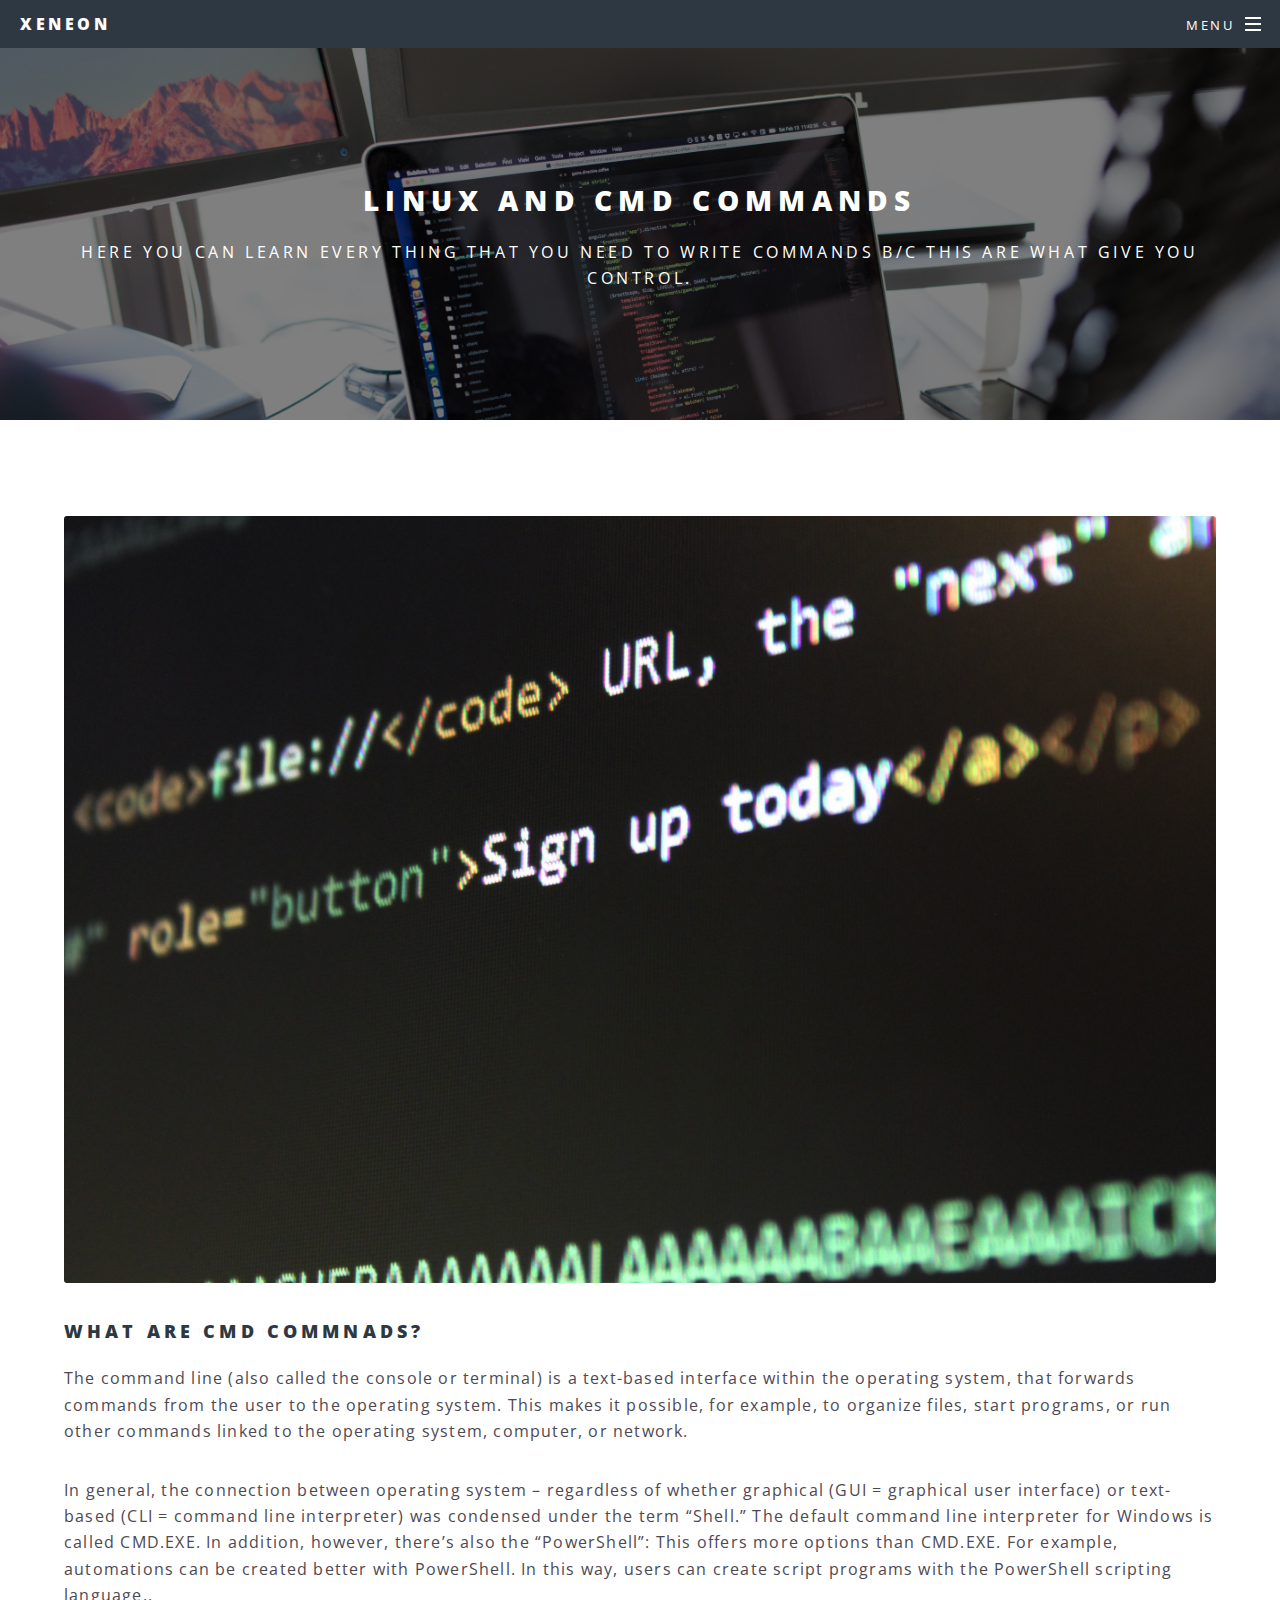
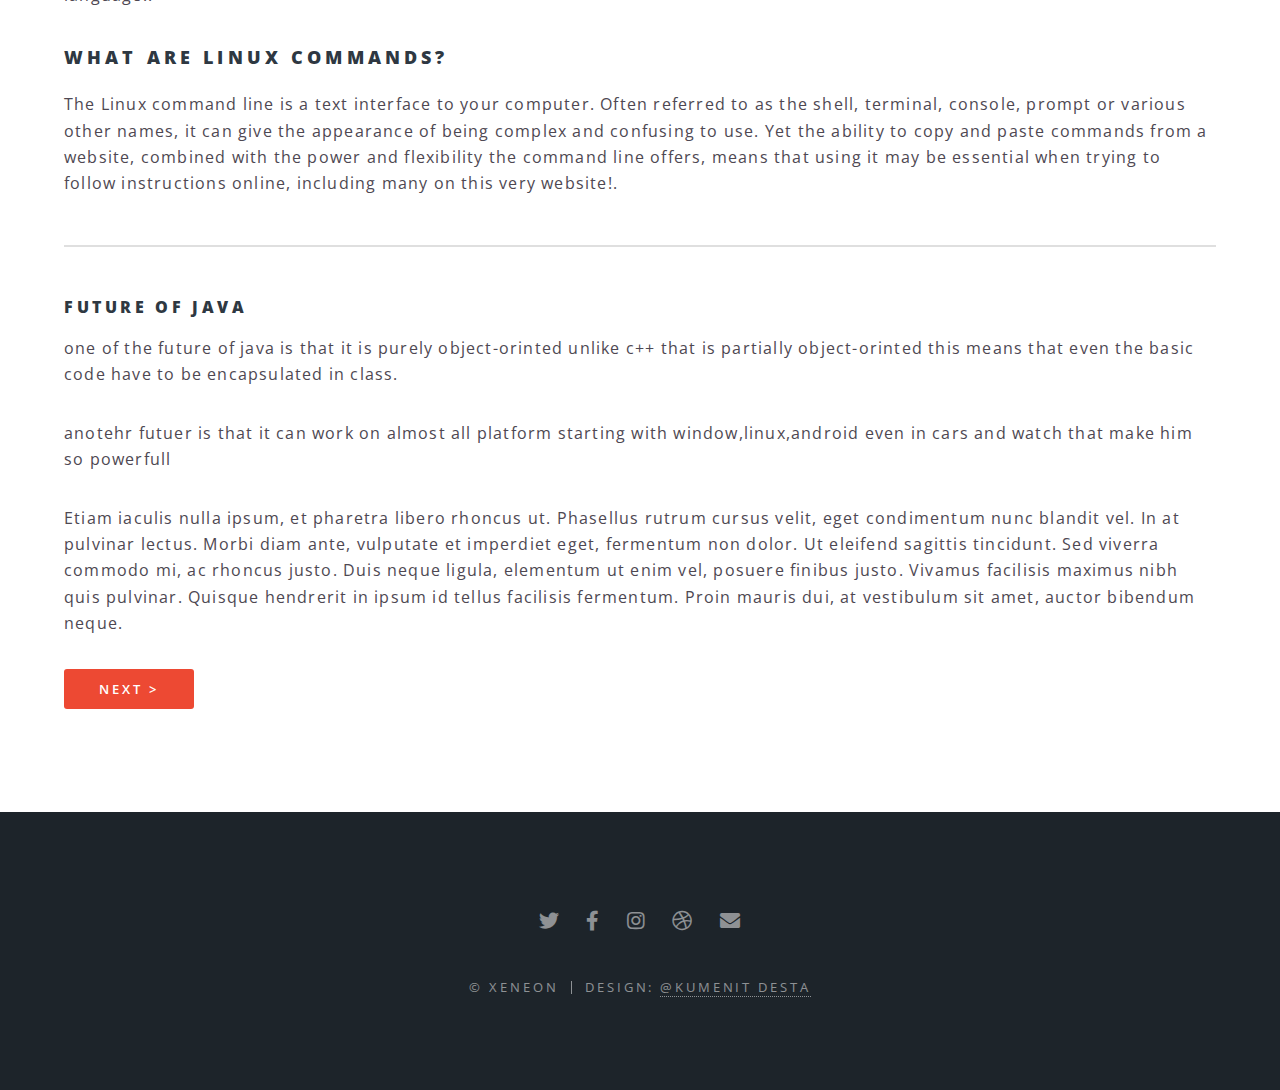
<file: bash.html>
<!DOCTYPE HTML>
<!--
	kumenit desta
-->
<html>
	<head>
		<title>bash course</title>
		<meta charset="utf-8" />
		<meta name="viewport" content="width=device-width, initial-scale=1, user-scalable=no" />
		<meta name="description" content="kumenit xenon.com page bash"/>
		<meta name="keyword" content="kumenit bash,xenon,free programing course,komewebsite,bash"/>
		<meta name="author" content="Kumenit Desta"/>
		<link rel="stylesheet" href="assets/css/main.css" />
		<noscript><link rel="stylesheet" href="assets/css/noscript.css" /></noscript>
	</head>
	<body class="is-preload">

		<!-- Page Wrapper -->
			<div id="page-wrapper">

				<!-- Header -->
					<header id="header">
						<h1><a href="index.html" class="t1">xeneon</a></h1>
						<nav id="nav">
							<ul>
								<li class="special">
									<a href="#menu" class="menuToggle"><span>Menu</span></a>
									<div id="menu">
										<ul>
											<li><a href="index.html">Home</a></li>
											<li><a href="generic.html">contact us</a></li>
											
											<li><a href="#">Sign Up</a></li>
											<li><a href="#">Log In</a></li>
												
										<div class="langWrap">
										 <span class="sp">Langauge:</span>       
			                          <a href="#" language='english' class="active" id="tx"> <option> EN</option></a>
            			                         
									 <a href="#" language='amharic'><option>Amharic</option></a>
		                                </div>
										</ul>
									</div>
								</li>
							</ul>
						</nav>
					</header>

				<!-- Main -->
					<article id="main">
						<header>
							<h2 class="t2">linux and cmd commands</h2>
							<p class="d1">here you can learn every thing that you need to write commands b/c this are what give you control.</p>
						</header>
						<section class="wrapper style5">
							<div class="inner">
                                  <div class="col-12"><span class="image fit"><img src="images/p5.jpg" alt="" /></span></div>
								<h3 class="t3">what are cmd commnads?</h3>
								<p class="d2">The command line (also called the console or terminal) is a text-based interface within the operating system, that forwards commands from the user to the operating system. This makes it possible, for example, to organize files, start programs, or run other commands linked to the operating system, computer, or network.</p>

								<p class="d3">In general, the connection between operating system – regardless of whether graphical (GUI = graphical user interface) or text-based (CLI = command line interpreter) was condensed under the term “Shell.” The default command line interpreter for Windows is called CMD.EXE. In addition, however, there’s also the “PowerShell”: This offers more options than CMD.EXE. For example, automations can be created better with PowerShell. In this way, users can create script programs with the PowerShell scripting language..    </p>

                                <h3 class="t4">what are linux commands?</h3>
								<p class="d4">The Linux command line is a text interface to your computer. Often referred to as the shell, terminal, console, prompt or various other names, it can give the appearance of being complex and confusing to use. Yet the ability to copy and paste commands from a website, combined with the power and flexibility the command line offers, means that using it may be essential when trying to follow instructions online, including many on this very website!.</p>
								<hr />

								<h4 class="t5">Future of java</h4>
								<p class="d5">one of the future of java is that it is purely object-orinted unlike c++ that is partially object-orinted this means that even the basic code have to be encapsulated in class.</p>
								<p class="d6">anotehr futuer is that it can work on almost all platform starting with window,linux,android even in cars and watch that make him so powerfull</p>

								<p class="d6">Etiam iaculis nulla ipsum, et pharetra libero rhoncus ut. Phasellus rutrum cursus velit, eget condimentum nunc blandit vel. In at pulvinar lectus. Morbi diam ante, vulputate et imperdiet eget, fermentum non dolor. Ut eleifend sagittis tincidunt. Sed viverra commodo mi, ac rhoncus justo. Duis neque ligula, elementum ut enim vel, posuere finibus justo. Vivamus facilisis maximus nibh quis pulvinar. Quisque hendrerit in ipsum id tellus facilisis fermentum. Proin mauris dui, at vestibulum sit amet, auctor bibendum neque.</p>
                                    <ul class="actions stacked">
												<li><a href="#" class="button primary" ><span class="t6">Next ></span></a></li>
											</ul>
							</div>
						</section>
					</article>

				<!-- Footer -->
					<footer id="footer">
						<ul class="icons">
							<li><a href="#" class="icon brands fa-twitter"><span class="label">Twitter</span></a></li>
							<li><a href="#" class="icon brands fa-facebook-f"><span class="label">Facebook</span></a></li>
							<li><a href="#" class="icon brands fa-instagram"><span class="label">Instagram</span></a></li>
							<li><a href="#" class="icon brands fa-dribbble"><span class="label">Dribbble</span></a></li>
							<li><a href="#" class="icon solid fa-envelope"><span class="label">Email</span></a></li>
						</ul>
						<ul class="copyright">
							<li>&copy; xeneon</li><li>Design: <a href="http://html5up.net">@Kumenit desta</a></li>
						</ul>
					</footer>

			</div>

		<!-- Scripts -->
		<script src="assets/js/bash_lang.js"></script>
			<script src="assets/js/jquery.min.js"></script>
			<script src="assets/js/jquery.scrollex.min.js"></script>
			<script src="assets/js/jquery.scrolly.min.js"></script>
			<script src="assets/js/browser.min.js"></script>
			<script src="assets/js/breakpoints.min.js"></script>
			<script src="assets/js/util.js"></script>
			<script src="assets/js/main.js"></script>

	</body>
</html>
</file>
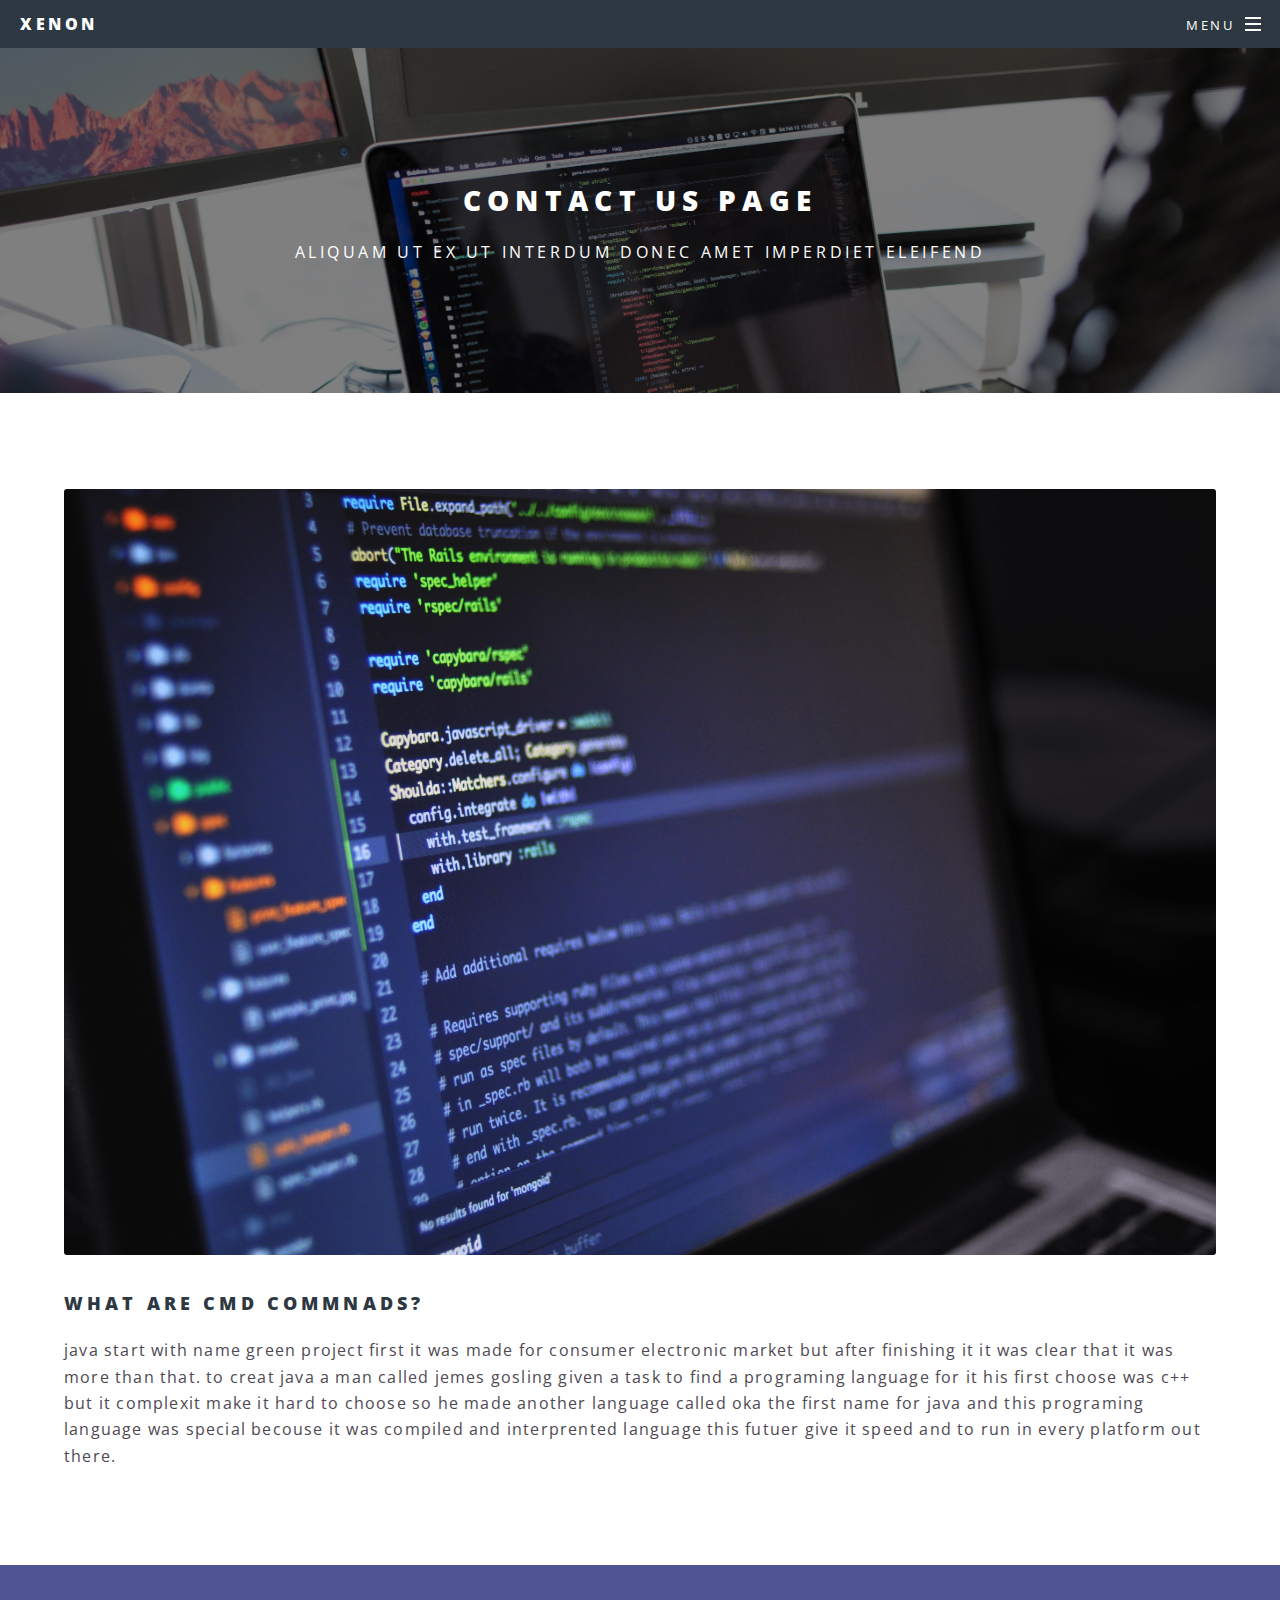
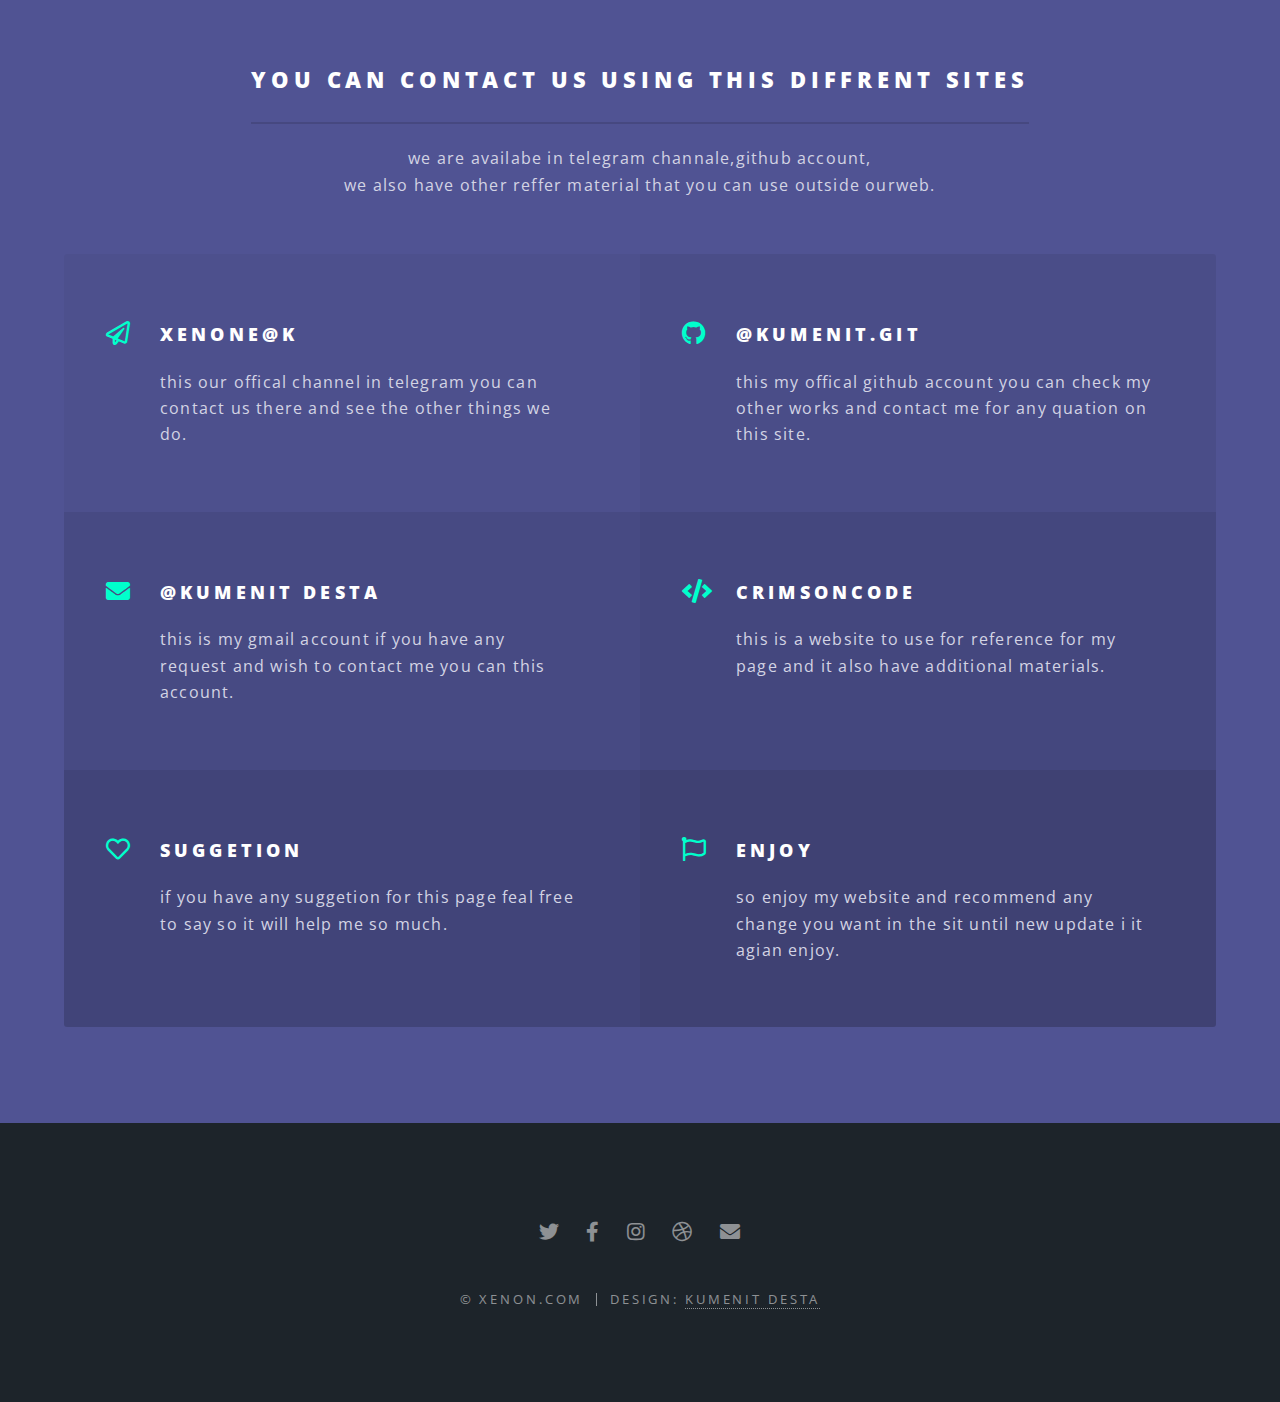
<file: generic.html>
<!DOCTYPE HTML>
<!--
	kumenit desta
-->
<html>
	<head>
		<title>contact us</title>
		<meta charset="utf-8" />
		<meta name="viewport" content="width=device-width, initial-scale=1, user-scalable=no" />
		<meta name="description" content="kumenit xenon.com contact us page"/>
		<meta name="keyword" content="kumenit contact us,xenon,free programing course,komewebsite,contact us"/>
		<meta name="author" content="Kumenit Desta"/>
		<link rel="stylesheet" href="assets/css/main.css" />
		<noscript><link rel="stylesheet" href="assets/css/noscript.css" /></noscript>
	</head>
	<body class="is-preload">

		<!-- Page Wrapper -->
			<div id="page-wrapper">

				<!-- Header -->
					<header id="header">
						<h1><a href="index.html">xenon</a></h1>
						<nav id="nav">
							<ul>
								<li class="special">
									<a href="#menu" class="menuToggle"><span>Menu</span></a>
									<div id="menu">
										<ul>
											<li><a href="index.html">Home</a></li>
											<li><a href="generic.html">contact us</a></li>
											
											<li><a href="#">Sign Up</a></li>
											<li><a href="#">Log In</a></li>
											 		
										<div class="langWrap">
										 <span class="sp">Langauge:</span>       
			                          <a href="#" language='english' class="active" id="tx"> <option> EN</option></a>
            			                         
									 <a href="#" language='amharic'><option>Amharic</option></a>
		                                </div>
										</ul>
									</div>
								</li>
							</ul>
						</nav>
					</header>

				<!-- Main -->
					<article id="main">
						<header>
							<h2>contact us Page</h2>
							<p>Aliquam ut ex ut interdum donec amet imperdiet eleifend</p>
						</header>
						<section class="wrapper style5">
							<div class="inner">
                                  <div class="col-12"><span class="image fit"><img src="images/p3.jpg" alt="" /></span></div>
								  <h3>what are cmd commnads?</h3>
								<p>java start with name green project first it was made for consumer electronic market but after finishing it it was clear that it was more than that. to creat java a man called jemes gosling given a task to find a programing language for it his first choose was c++ but it complexit make it hard to choose so he made 
								another language called oka the first name for java and this programing language was special becouse it was compiled and interprented language this futuer give it speed and to run in every platform out there.</p>

							</div>
						</section>
						
					</article>
					<section id="three" class="wrapper style3 special">
						<div class="inner">
							<header class="major">
								<h2>you can contact us using this diffrent sites</h2>
								<p>we are availabe in telegram channale,github account, <br />
								we also have other reffer material that you can use outside ourweb.</p>
							</header>
							<ul class="features">
								<li class="icon fa-paper-plane">
									<h3>xenone@K</h3>
									<p>this our offical channel in telegram you can contact us there and see the other things we do.</p>
								</li>
								<li class="icon brands fa-github">
									<h3>@Kumenit.git</h3>
									<p>this my offical github account you can check my other works and contact me for any quation on this site.</p>
								</li>
								<li class="icon solid fa-envelope">
									<h3>@KUMENIT DESTA</h3>
									<p>this is my gmail account if you have any request and wish to contact me you can this account. </p>
								</li>
								<li class="icon solid fa-code ">
									<h3>CrimsonCode</h3>
									<p>this is a website to use for reference for my page and it also have additional materials.</p>
								</li>
								<li class="icon fa-heart">
									<h3>suggetion</h3>
									<p>if you have any suggetion for this page feal free to say so it will help me so much.</p>
								</li>
								<li class="icon fa-flag">
									<h3>enjoy</h3>
									<p>so enjoy my website and recommend any change you want in the sit until new update i it agian enjoy.</p>
								</li>
							</ul>
						</div>
					</section>

				<!-- Footer -->
					<footer id="footer">
						<ul class="icons">
							<li><a href="#" class="icon brands fa-twitter"><span class="label">Twitter</span></a></li>
							<li><a href="#" class="icon brands fa-facebook-f"><span class="label">Facebook</span></a></li>
							<li><a href="#" class="icon brands fa-instagram"><span class="label">Instagram</span></a></li>
							<li><a href="#" class="icon brands fa-dribbble"><span class="label">Dribbble</span></a></li>
							<li><a href="#" class="icon solid fa-envelope"><span class="label">Email</span></a></li>
						</ul>
						<ul class="copyright">
							<li>&copy; xenon.com</li><li>Design: <a href="http://html5up.net">Kumenit desta</a></li>
						</ul>
					</footer>

			</div>

		<!-- Scripts -->
			<script src="assets/js/jquery.min.js"></script>
			<script src="assets/js/jquery.scrollex.min.js"></script>
			<script src="assets/js/jquery.scrolly.min.js"></script>
			<script src="assets/js/browser.min.js"></script>
			<script src="assets/js/breakpoints.min.js"></script>
			<script src="assets/js/util.js"></script>
			<script src="assets/js/main.js"></script>

	</body>
</html>
</file>
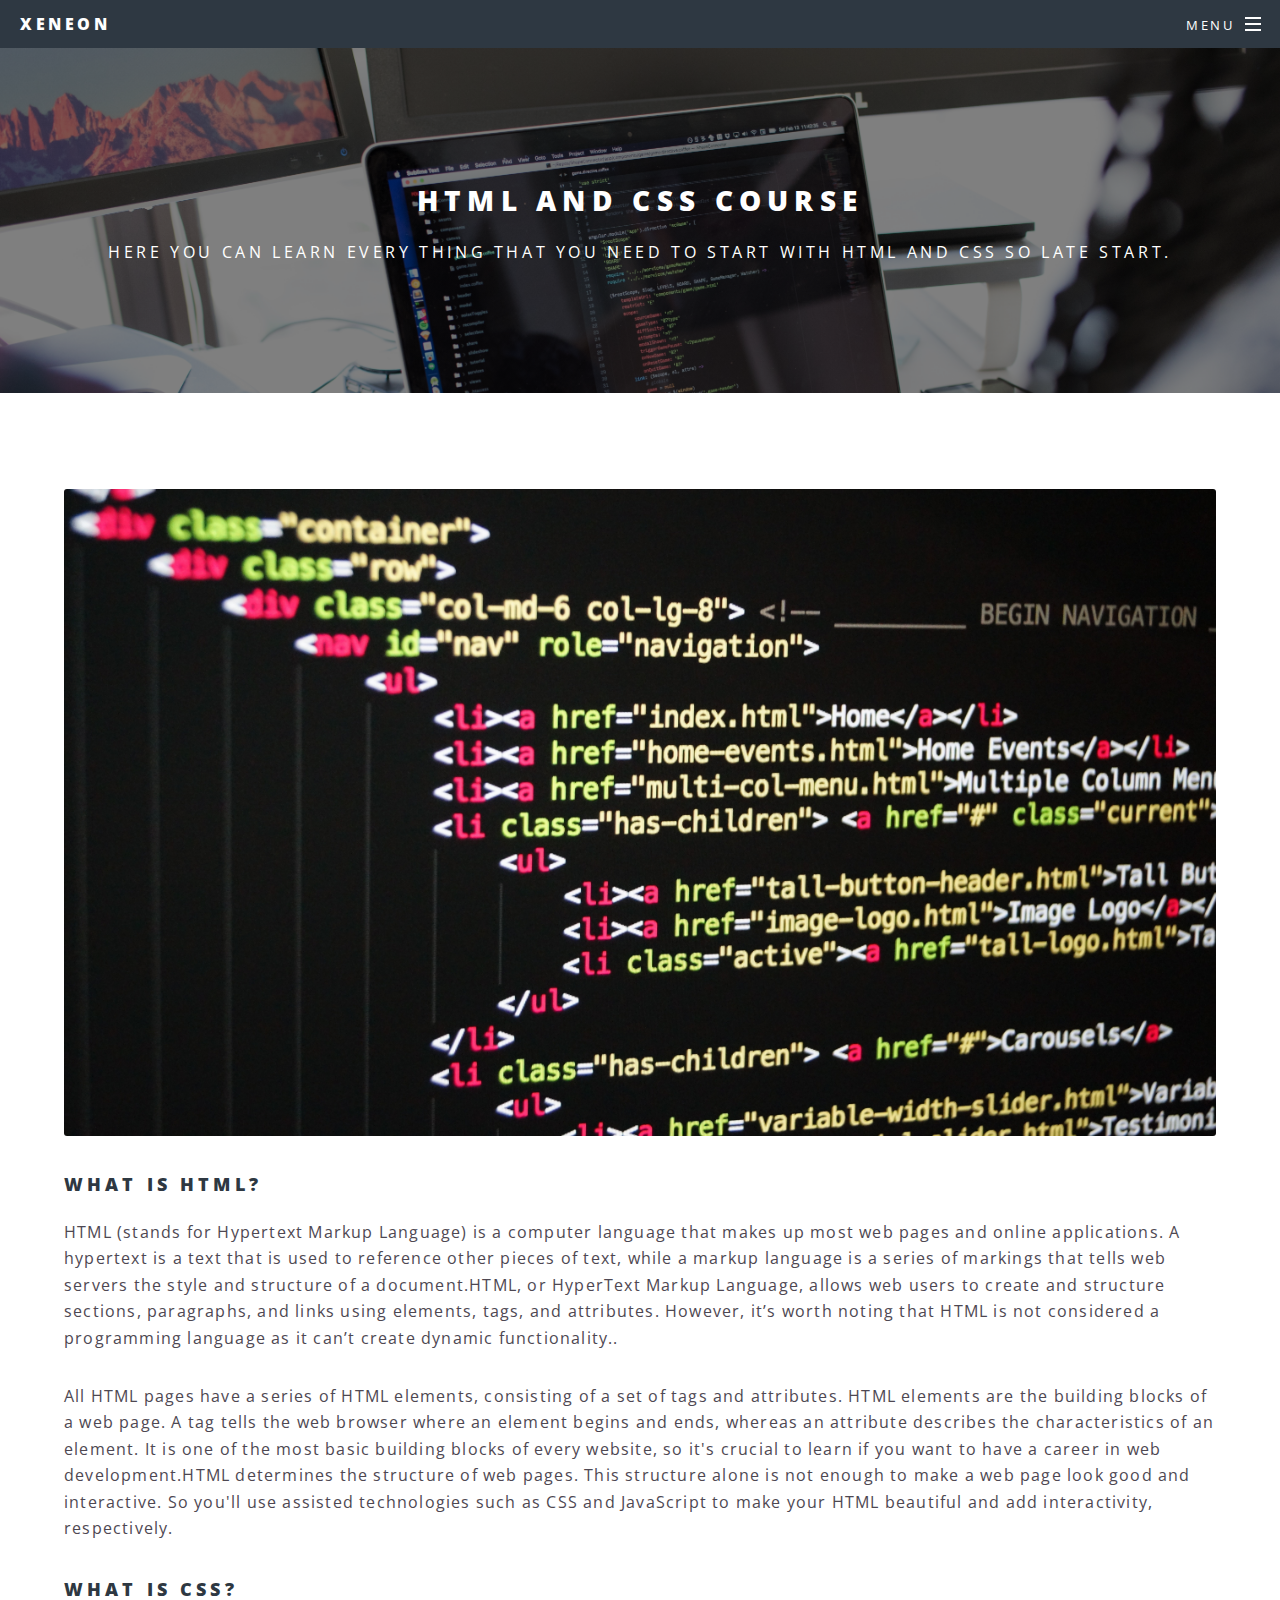
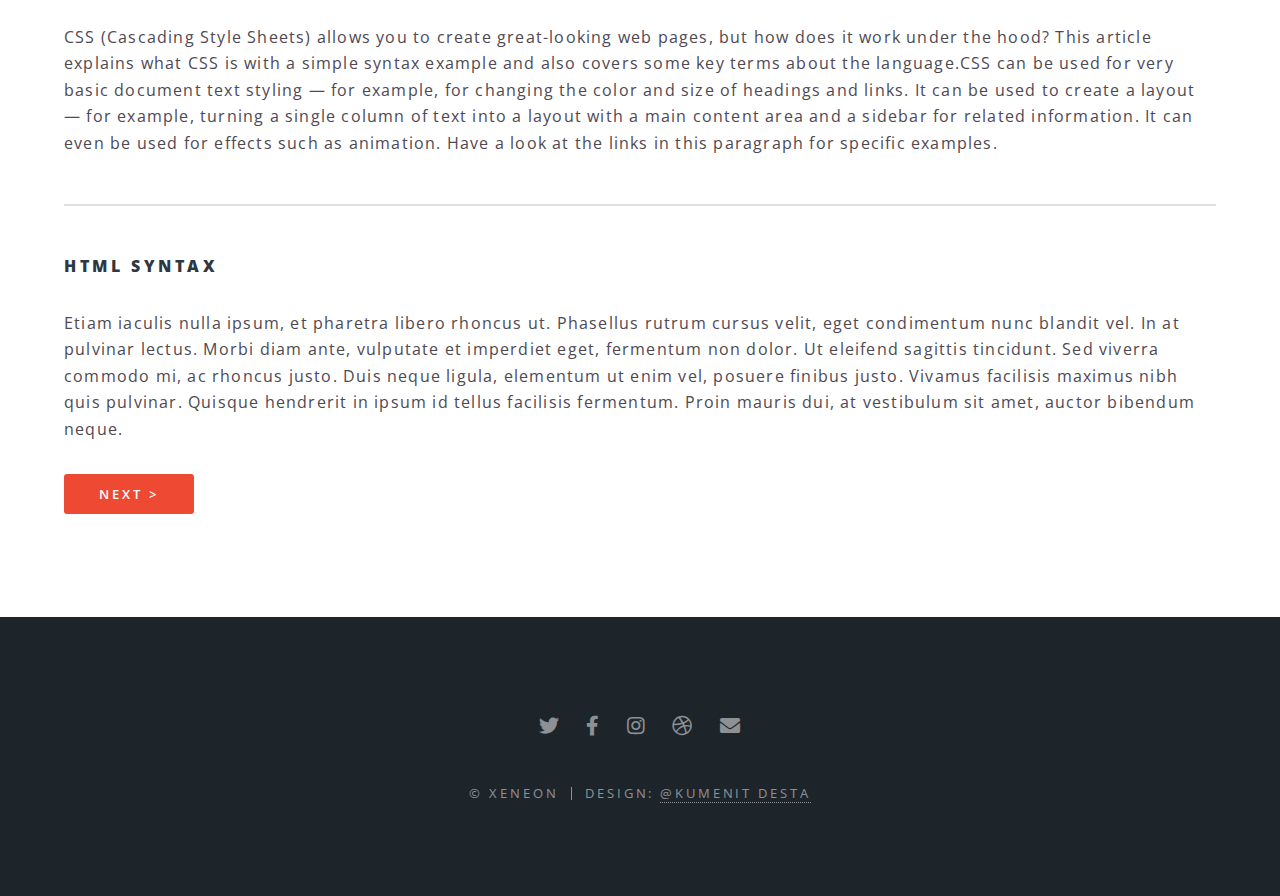
<file: html.html>
<!DOCTYPE HTML>
<!--
	kumenit desta
-->
<html>
	<head>
		<title>html and css course</title>
		<meta charset="utf-8" />
		<meta name="viewport" content="width=device-width, initial-scale=1, user-scalable=no" />
		<meta name="description" content="kumenit xenon.com html and css page"/>
		<meta name="keyword" content="kumenit css html,xenon,free programing course,komewebsite,css,html"/>
		<meta name="author" content="Kumenit Desta"/>
		<link rel="stylesheet" href="assets/css/main.css" />
		<noscript><link rel="stylesheet" href="assets/css/noscript.css" /></noscript>
	</head>
	<body class="is-preload">

		<!-- Page Wrapper -->
			<div id="page-wrapper">

				<!-- Header -->
					<header id="header">
						<h1><a href="index.html">xeneon</a></h1>
						<nav id="nav">
							<ul>
								<li class="special">
									<a href="#menu" class="menuToggle"><span>Menu</span></a>
									<div id="menu">
										<ul>
											<li><a href="index.html">Home</a></li>
											<li><a href="generic.html">contact us</a></li>
											
											<li><a href="#">Sign Up</a></li>
											<li><a href="#">Log In</a></li>
												
										<div class="langWrap">
										 <span class="sp">Langauge:</span>       
			                          <a href="#" language='english' class="active" id="tx"> <option> EN</option></a>
            			                         
									 <a href="#" language='amharic'><option>Amharic</option></a>
		                                </div>
										</ul>
									</div>
								</li>
							</ul>
							
						</nav>
					</header>

				<!-- Main -->
					<article id="main">
						<header>
							<h2 class="t1">html and css course</h2>
							<p class="d">here you can learn every thing that you need to start with html and css so late start.</p>
						</header>
						<section class="wrapper style5">
							<div class="inner">
                                  <div class="col-12"><span class="image fit"><img src="images/p4.jpg" alt="" /></span></div>
								<h3 class="t2">what is html?</h3>
								<p class="d2">HTML (stands for Hypertext Markup Language) is a computer language that makes up most web pages and online applications. A hypertext is a text that is used to reference other pieces of text, while a markup language is a series of markings that tells web servers the style and structure of a document.HTML, or HyperText Markup Language,
								allows web users to create and structure sections, paragraphs, and links using elements, tags, and attributes. However, it’s worth noting that HTML is not considered a programming language as it can’t create dynamic functionality..</p>
								
								<p class="d3">All HTML pages have a series of HTML elements, consisting of a set of tags and attributes. HTML elements are the building blocks of a web page. A tag tells the web browser where an element begins and ends, whereas an attribute describes the characteristics of an element. 
								   It is one of the most basic building blocks of every website, so it's crucial to learn if you want to have a career in web development.HTML determines the structure of web pages. This structure alone is not enough to make a web page look good and interactive. So you'll use assisted technologies such as CSS and JavaScript to make your HTML beautiful and add interactivity, respectively.</p>

                                <h3 class="t3">what is css?</h3>
								<p class="d4">CSS (Cascading Style Sheets) allows you to create great-looking web pages, but how does it work under the hood? This article explains what CSS is with a simple syntax example and also covers some key terms about the language.CSS can be used for very basic document text styling — for example, for changing the color and size of headings and links. It can be used to create a layout — for example, turning a single column of text into a layout with a main content area and a sidebar for related information. 
								It can even be used for effects such as animation. Have a look at the links in this paragraph for specific examples.</p>
								<hr />

								<h4 class="t4">html syntax</h4>
								<p> </p>
								<p>Etiam iaculis nulla ipsum, et pharetra libero rhoncus ut. Phasellus rutrum cursus velit, eget condimentum nunc blandit vel. In at pulvinar lectus. Morbi diam ante, vulputate et imperdiet eget, fermentum non dolor. Ut eleifend sagittis tincidunt. Sed viverra commodo mi, ac rhoncus justo. Duis neque ligula, elementum ut enim vel, posuere finibus justo. Vivamus facilisis maximus nibh quis pulvinar. Quisque hendrerit in ipsum id tellus facilisis fermentum. Proin mauris dui, at vestibulum sit amet, auctor bibendum neque.</p>
                                    <ul class="actions stacked">
												<li><a href="#" class="button primary" class="t5">Next ></a></li>
											</ul>
							</div>
						</section>
					</article>

				<!-- Footer -->
					<footer id="footer">
						<ul class="icons">
							<li><a href="#" class="icon brands fa-twitter"><span class="label">Twitter</span></a></li>
							<li><a href="#" class="icon brands fa-facebook-f"><span class="label">Facebook</span></a></li>
							<li><a href="#" class="icon brands fa-instagram"><span class="label">Instagram</span></a></li>
							<li><a href="#" class="icon brands fa-dribbble"><span class="label">Dribbble</span></a></li>
							<li><a href="#" class="icon solid fa-envelope"><span class="label">Email</span></a></li>
						</ul>
						<ul class="copyright">
							<li>&copy; xeneon</li><li>Design: <a href="http://html5up.net">@Kumenit desta</a></li>
						</ul>
					</footer>

			</div>

		<!-- Scripts -->
		<script src="assets/js/html_lng.js"></script>
			<script src="assets/js/jquery.min.js"></script>
			<script src="assets/js/jquery.scrollex.min.js"></script>
			<script src="assets/js/jquery.scrolly.min.js"></script>
			<script src="assets/js/browser.min.js"></script>
			<script src="assets/js/breakpoints.min.js"></script>
			<script src="assets/js/util.js"></script>
			<script src="assets/js/main.js"></script>

	</body>
</html>
</file>
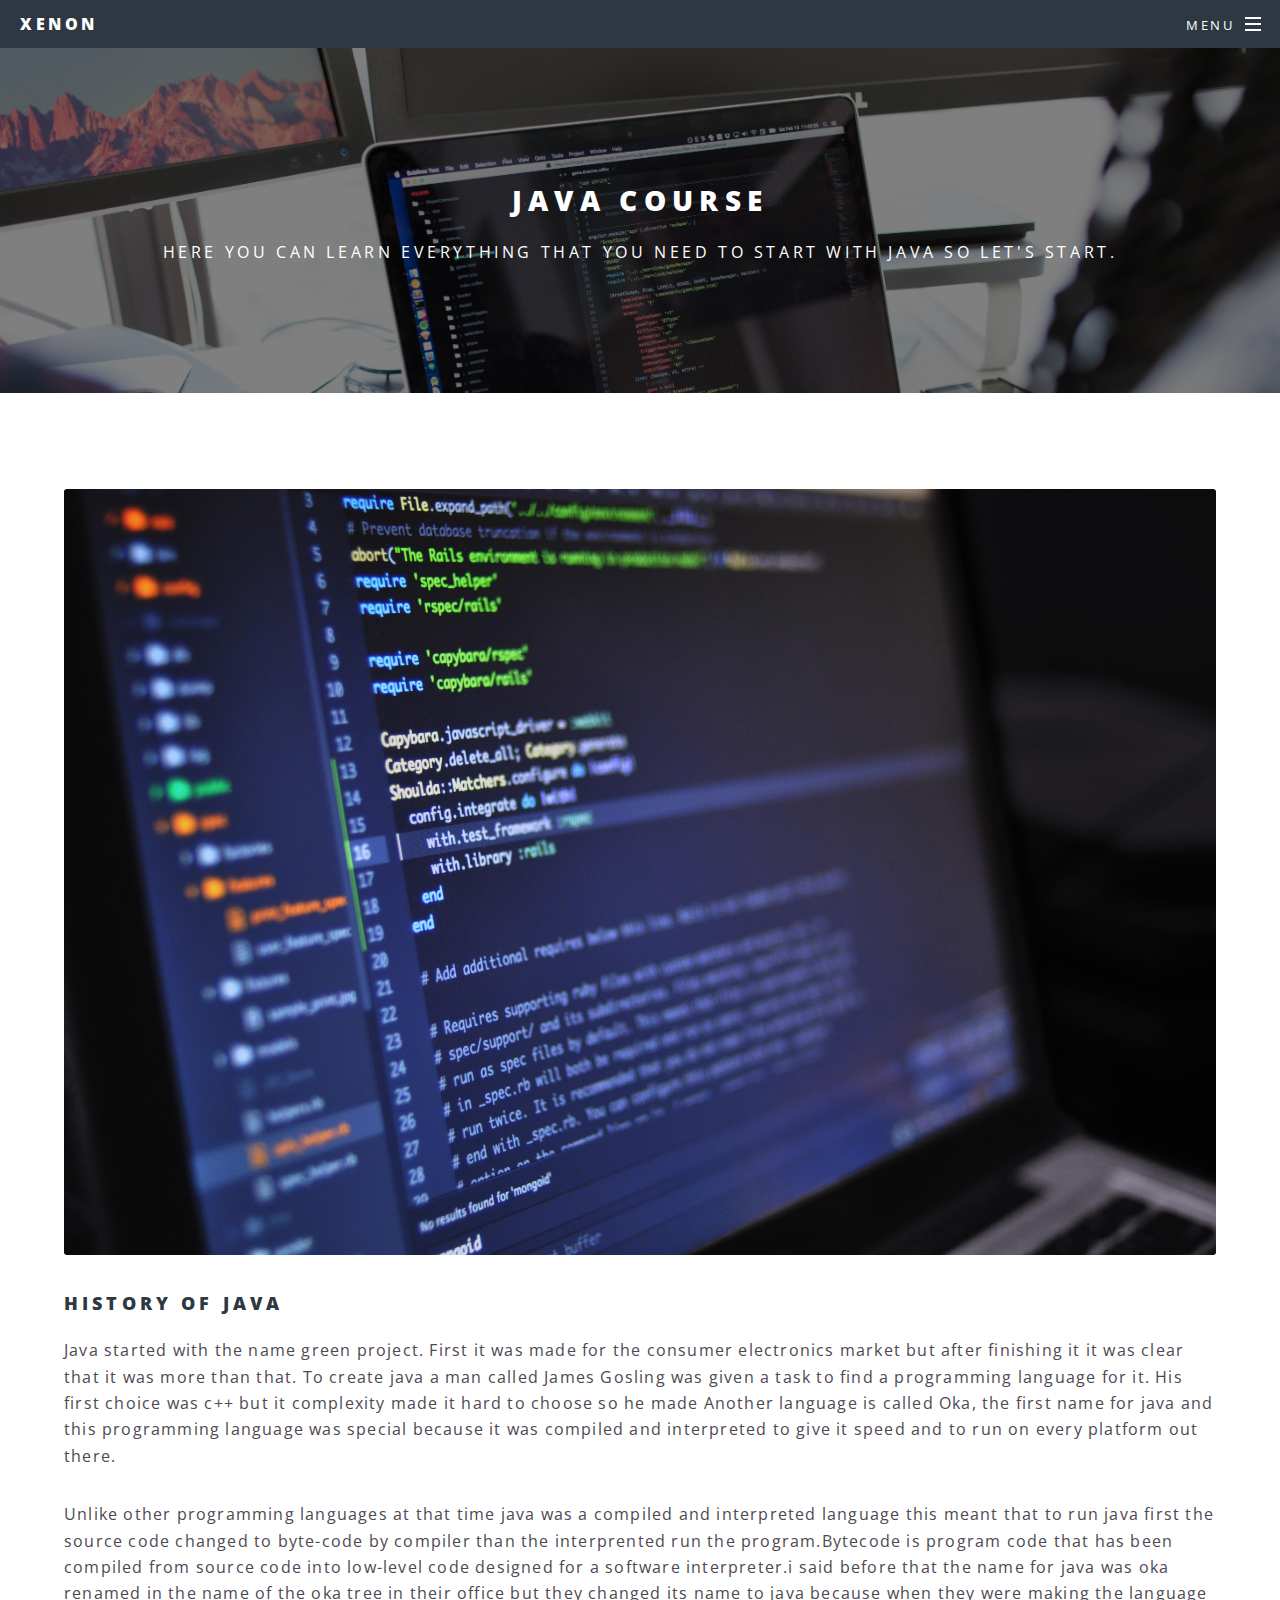
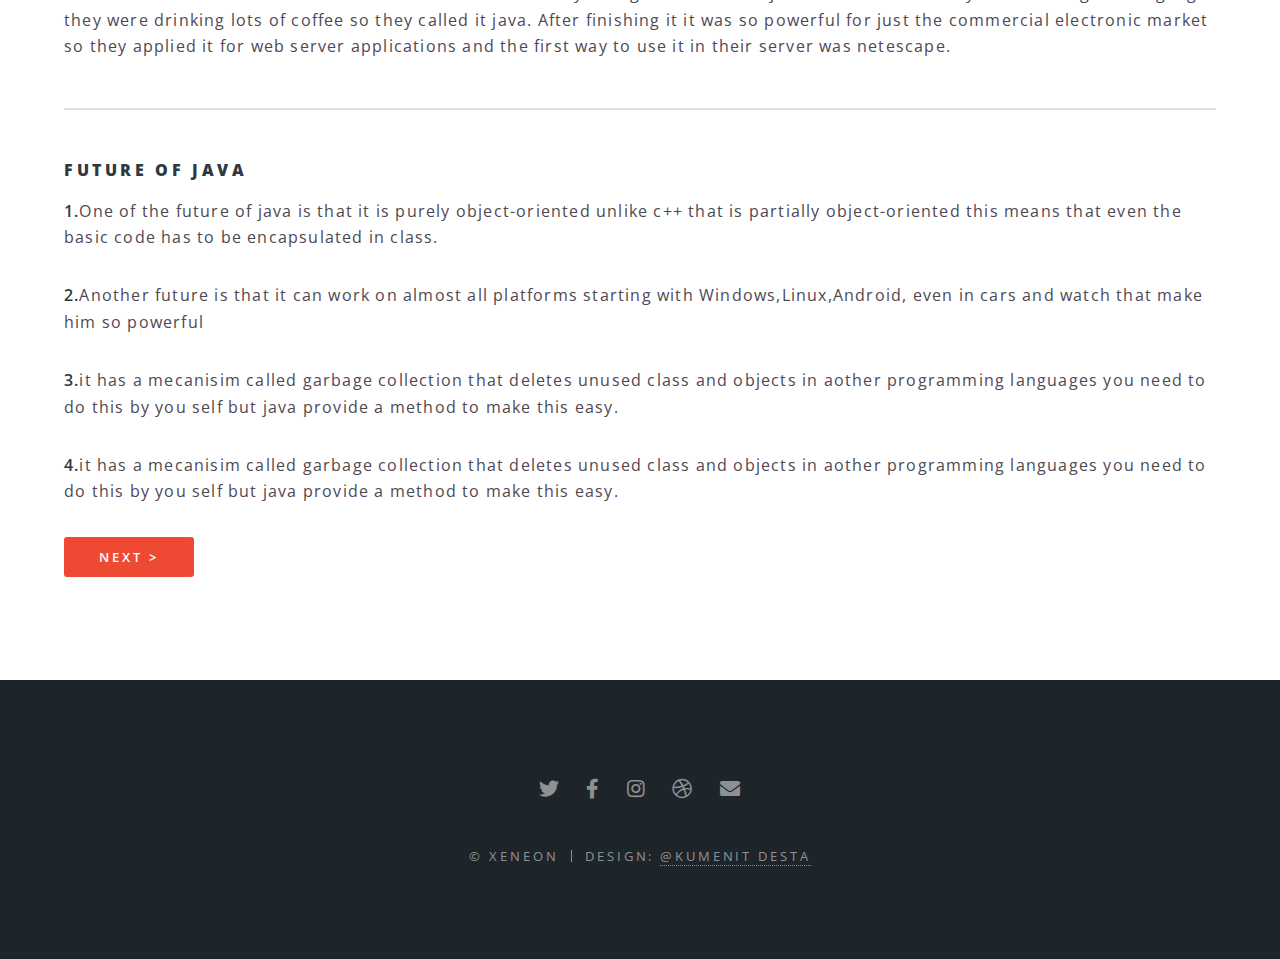
<file: java.html>
<!DOCTYPE HTML>
<!--
	kumenit desta
-->
<html>
	<head>
		<title>java course</title>
		<meta charset="utf-8" />
		<meta name="viewport" content="width=device-width, initial-scale=1, user-scalable=no" />
		<meta name="description" content="kumenit xenon.com free programing site in ethio to learn java" />
		<meta name="keyword" content="kumenit java,xenon,free programing course,komewebsite,java"/>
		<meta name="author" content="Kumenit Desta"/>
		<link rel="stylesheet" href="assets/css/main.css" />
		<noscript><link rel="stylesheet" href="assets/css/noscript.css" /></noscript>
	</head>
	<body class="is-preload">

		<!-- Page Wrapper -->
			<div id="page-wrapper">

				<!-- Header -->
					<header id="header">
						<h1><a href="index.html">xenon</a></h1>
						<nav id="nav">
							<ul>
								<li class="special">
									<a href="#menu" class="menuToggle"><span>Menu</span></a>
									<div id="menu">
										<ul>
											<li><a href="index.html">Home</a></li>
											<li><a href="generic.html">contact us</a></li>
									
											<li><a href="#">Sign Up</a></li>
											<li><a href="#">Log In</a></li>
												
										<div class="langWrap">
										 <span class="sp">Langauge:</span>       
			                          <a href="#" language='english' class="active" id="tx"> <option> EN</option></a>
            			                         
									 <a href="#" language='amharic'><option>Amharic</option></a>
		                                </div>
										</ul>
									</div>
								</li>
							</ul>
							
						</nav>
					</header>

				<!-- Main -->
					<article id="main">
						<header>
							<h2 class="t1">java course</h2>
							<p class="d1"> here you can learn everything that you need to start with java so let's start.</p>
						</header>
						<section class="wrapper style5">
							<div class="inner">
                                  <div class="col-12"><span class="image fit"><img src="images/p3.jpg" alt="" /></span></div>
								<h3 class="t2">history of java</h3>
								<p class="d2">Java started with the name green project. First it was made for the consumer electronics market but after finishing it it was clear that it was more than that. To create java a man called James Gosling was given a task to find a programming language for it. His first choice was c++ but it complexity made it hard to choose so he made 
								Another language is called Oka, the first name for java and this programming language was special because it was compiled and interpreted to give it speed and to run on every platform out there.</p>
								
								<p class="d3">Unlike other programming languages at that time java was a compiled and interpreted language this meant that to run java first the source code changed to byte-code by compiler than the interprented run the program.Bytecode is program code that has been compiled from source code into low-level code designed for a software interpreter.i said before that the name for java was oka renamed in the name of the oka 
								tree in their office but they changed its name to java because when they were making the language they were drinking lots of coffee so they called it java. After finishing it it was so powerful for just the commercial electronic market so they applied it for web server applications and the first way to use it in their server was netescape.    </p>

								<hr />

								<h4 class="t3">Future of java</h4>
								<p><b>1.</b><span class="d4">One of the future of java is that it is purely object-oriented unlike c++ that is partially object-oriented this means that even the basic
								code has to be encapsulated in class.</span></p>
								<p><b>2.</b><span class="d5">Another future is that it can work on almost all platforms starting with Windows,Linux,Android, even in cars and watch that make him so powerful</span></p>

								<p><b>3.</b><span class="d6">it has a mecanisim called garbage collection that deletes unused class and objects in aother programming languages you need to do this by you self
								but java provide a method to make this easy.</span></p>
								
								<p><b>4.</b><span class="d7">it has a mecanisim called garbage collection that deletes unused class and objects in aother programming languages you need to do this by you self
								but java provide a method to make this easy.</span></p>
                                 <ul class="actions stacked">
												<li><a href="#" class="button primary" class="t4">Next ></a></li>
											</ul>
							</div>
						</section>
					</article>
					

				<!-- Footer -->
					<footer id="footer">
						<ul class="icons">
							<li><a href="#" class="icon brands fa-twitter"><span class="label">Twitter</span></a></li>
							<li><a href="#" class="icon brands fa-facebook-f"><span class="label">Facebook</span></a></li>
							<li><a href="#" class="icon brands fa-instagram"><span class="label">Instagram</span></a></li>
							<li><a href="#" class="icon brands fa-dribbble"><span class="label">Dribbble</span></a></li>
							<li><a href="#" class="icon solid fa-envelope"><span class="label">Email</span></a></li>
						</ul>
						<ul class="copyright">
							<li>&copy; xeneon</li><li>Design: <a href="http://html5up.net">@Kumenit desta</a></li>
						</ul>
					</footer>

			</div>

		<!-- Scripts -->
		    <script src="assets/js/java_lng.js"></script>
			<script src="assets/js/jquery.min.js"></script>
			<script src="assets/js/jquery.scrollex.min.js"></script>
			<script src="assets/js/jquery.scrolly.min.js"></script>
			<script src="assets/js/browser.min.js"></script>
			<script src="assets/js/breakpoints.min.js"></script>
			<script src="assets/js/util.js"></script>
			<script src="assets/js/main.js"></script>

	</body>
</html>
</file>
<file: assets/css/noscript.css>
/*
	kumenit desta
*/

/* Banner */

	body.is-preload #banner h2 {
		-moz-transform: none;
		-webkit-transform: none;
		-ms-transform: none;
		transform: none;
		opacity: 1;
	}

		body.is-preload #banner h2:before, body.is-preload #banner h2:after {
			width: 100%;
		}

	body.is-preload #banner .more {
		-moz-transform: none;
		-webkit-transform: none;
		-ms-transform: none;
		transform: none;
		opacity: 1;
	}

	body.is-preload #banner:after {
		opacity: 0;
	}
</file>
<file: assets/css/main.css>
@import url(fontawesome-all.min.css);
@import url("https://fonts.googleapis.com/css?family=Open+Sans:400,400italic,600,600italic,800,800italic");

/*
	kumenit desta
*/

html, body, div, span, applet, object,
iframe, h1, h2, h3, h4, h5, h6, p, blockquote,
pre, a, abbr, acronym, address, big, cite,
code, del, dfn, em, img, ins, kbd, q, s, samp,
small, strike, strong, sub, sup, tt, var, b,
u, i, center, dl, dt, dd, ol, ul, li, fieldset,
form, label, legend, table, caption, tbody,
tfoot, thead, tr, th, td, article, aside,
canvas, details, embed, figure, figcaption,
footer, header, hgroup, menu, nav, output, ruby,
section, summary, time, mark, audio, video {
	margin: 0;
	padding: 0;
	border: 0;
	font-size: 100%;
	font: inherit;
	vertical-align: baseline;}

article, aside, details, figcaption, figure,
footer, header, hgroup, menu, nav, section {
	display: block;}

body {
	line-height: 1;
}

ol, ul {
	list-style: none;
}

blockquote, q {
	quotes: none;
}

	blockquote:before, blockquote:after, q:before, q:after {
		content: '';
		content: none;
	}

table {
	border-collapse: collapse;
	border-spacing: 0;
}

body {
	-webkit-text-size-adjust: none;
}

mark {
	background-color: transparent;
	color: inherit;
}

input::-moz-focus-inner {
	border: 0;
	padding: 0;
}

input, select, textarea {
	-moz-appearance: none;
	-webkit-appearance: none;
	-ms-appearance: none;
	appearance: none;
}

/* Basic */

	@-ms-viewport {
		width: device-width;
	}

	html {
		box-sizing: border-box;
	}

	*, *:before, *:after {
		box-sizing: inherit;
	}

	body {
		background: #2e3842;
	}

		body.is-preload *, body.is-preload *:before, body.is-preload *:after {
			-moz-animation: none !important;
			-webkit-animation: none !important;
			-ms-animation: none !important;
			animation: none !important;
			-moz-transition: none !important;
			-webkit-transition: none !important;
			-ms-transition: none !important;
			transition: none !important;
		}

	body, input, select, textarea {
		color: #fff;
		font-family: "Open Sans", Helvetica, sans-serif;
		font-size: 15pt;
		font-weight: 400;
		letter-spacing: 0.075em;
		line-height: 1.65em;
	}

		@media screen and (max-width: 1680px) {

			body, input, select, textarea {
				font-size: 13pt;
			}

		}

		@media screen and (max-width: 1280px) {

			body, input, select, textarea {
				font-size: 12pt;
			}

		}

		@media screen and (max-width: 736px) {

			body, input, select, textarea {
				font-size: 11pt;
				letter-spacing: 0.0375em;
			}

		}

	a {
		-moz-transition: color 0.2s ease, border-bottom-color 0.2s ease;
		-webkit-transition: color 0.2s ease, border-bottom-color 0.2s ease;
		-ms-transition: color 0.2s ease, border-bottom-color 0.2s ease;
		transition: color 0.2s ease, border-bottom-color 0.2s ease;
		border-bottom: dotted 1px;
		color: inherit;
		text-decoration: none;
	}

		a:hover {
			border-bottom-color: transparent;
		}

	strong, b {
		color: #fff;
		font-weight: 600;
	}

	em, i {
		font-style: italic;
	}

	p {
		margin: 0 0 2em 0;
	}

	h1, h2, h3, h4, h5, h6 {
		color: #fff;
		font-weight: 800;
		letter-spacing: 0.225em;
		line-height: 1em;
		margin: 0 0 1em 0;
		text-transform: uppercase;
	}

		h1 a, h2 a, h3 a, h4 a, h5 a, h6 a {
			color: inherit;
			text-decoration: none;
		}

	h2 {
		font-size: 1.35em;
		line-height: 1.75em;
	}

		@media screen and (max-width: 736px) {

			h2 {
				font-size: 1.1em;
				line-height: 1.65em;
			}

		}

	h3 {
		font-size: 1.15em;
		line-height: 1.75em;
	}

		@media screen and (max-width: 736px) {

			h3 {
				font-size: 1em;
				line-height: 1.65em;
			}

		}

	h4 {
		font-size: 1em;
		line-height: 1.5em;
	}

	h5 {
		font-size: 0.8em;
		line-height: 1.5em;
	}

	h6 {
		font-size: 0.7em;
		line-height: 1.5em;
	}

	sub {
		font-size: 0.8em;
		position: relative;
		top: 0.5em;
	}

	sup {
		font-size: 0.8em;
		position: relative;
		top: -0.5em;
	}

	hr {
		border: 0;
		border-bottom: solid 2px #fff;
		margin: 3em 0;
	}

		hr.major {
			margin: 4.5em 0;
		}

	blockquote {
		border-left: solid 4px #fff;
		font-style: italic;
		margin: 0 0 2em 0;
		padding: 0.5em 0 0.5em 2em;
	}

	code {
		background: rgba(144, 144, 144, 0.25);
		border-radius: 3px;
		font-family: "Courier New", monospace;
		font-size: 0.9em;
		letter-spacing: 0;
		margin: 0 0.25em;
		padding: 0.25em 0.65em;
	}

	pre {
		-webkit-overflow-scrolling: touch;
		font-family: "Courier New", monospace;
		font-size: 0.9em;
		margin: 0 0 2em 0;
	}

		pre code {
			display: block;
			line-height: 1.75em;
			padding: 1em 1.5em;
			overflow-x: auto;
		}

	.align-left {
		text-align: left;
	}

	.align-center {
		text-align: center;
	}

	.align-right {
		text-align: right;
	}

/* Row */

	.row {
		display: flex;
		flex-wrap: wrap;
		box-sizing: border-box;
		align-items: stretch;
	}

		.row > * {
			box-sizing: border-box;
		}

		.row.gtr-uniform > * > :last-child {
			margin-bottom: 0;
		}

		.row.aln-left {
			justify-content: flex-start;
		}

		.row.aln-center {
			justify-content: center;
		}

		.row.aln-right {
			justify-content: flex-end;
		}

		.row.aln-top {
			align-items: flex-start;
		}

		.row.aln-middle {
			align-items: center;
		}

		.row.aln-bottom {
			align-items: flex-end;
		}

		.row > .imp {
			order: -1;
		}

		.row > .col-1 {
			width: 8.33333%;
		}

		.row > .off-1 {
			margin-left: 8.33333%;
		}

		.row > .col-2 {
			width: 16.66667%;
		}

		.row > .off-2 {
			margin-left: 16.66667%;
		}

		.row > .col-3 {
			width: 25%;
		}

		.row > .off-3 {
			margin-left: 25%;
		}

		.row > .col-4 {
			width: 33.33333%;
		}

		.row > .off-4 {
			margin-left: 33.33333%;
		}

		.row > .col-5 {
			width: 41.66667%;
		}

		.row > .off-5 {
			margin-left: 41.66667%;
		}

		.row > .col-6 {
			width: 50%;
		}

		.row > .off-6 {
			margin-left: 50%;
		}

		.row > .col-7 {
			width: 58.33333%;
		}

		.row > .off-7 {
			margin-left: 58.33333%;
		}

		.row > .col-8 {
			width: 66.66667%;
		}

		.row > .off-8 {
			margin-left: 66.66667%;
		}

		.row > .col-9 {
			width: 75%;
		}

		.row > .off-9 {
			margin-left: 75%;
		}

		.row > .col-10 {
			width: 83.33333%;
		}

		.row > .off-10 {
			margin-left: 83.33333%;
		}

		.row > .col-11 {
			width: 91.66667%;
		}

		.row > .off-11 {
			margin-left: 91.66667%;
		}

		.row > .col-12 {
			width: 100%;
		}

		.row > .off-12 {
			margin-left: 100%;
		}

		.row.gtr-0 {
			margin-top: 0;
			margin-left: 0em;
		}

			.row.gtr-0 > * {
				padding: 0 0 0 0em;
			}

			.row.gtr-0.gtr-uniform {
				margin-top: 0em;
			}

				.row.gtr-0.gtr-uniform > * {
					padding-top: 0em;
				}

		.row.gtr-25 {
			margin-top: 0;
			margin-left: -0.375em;
		}

			.row.gtr-25 > * {
				padding: 0 0 0 0.375em;
			}

			.row.gtr-25.gtr-uniform {
				margin-top: -0.375em;
			}

				.row.gtr-25.gtr-uniform > * {
					padding-top: 0.375em;
				}

		.row.gtr-50 {
			margin-top: 0;
			margin-left: -0.75em;
		}

			.row.gtr-50 > * {
				padding: 0 0 0 0.75em;
			}

			.row.gtr-50.gtr-uniform {
				margin-top: -0.75em;
			}

				.row.gtr-50.gtr-uniform > * {
					padding-top: 0.75em;
				}

		.row {
			margin-top: 0;
			margin-left: -1.5em;
		}

			.row > * {
				padding: 0 0 0 1.5em;
			}

			.row.gtr-uniform {
				margin-top: -1.5em;
			}

				.row.gtr-uniform > * {
					padding-top: 1.5em;
				}

		.row.gtr-150 {
			margin-top: 0;
			margin-left: -2.25em;
		}

			.row.gtr-150 > * {
				padding: 0 0 0 2.25em;
			}

			.row.gtr-150.gtr-uniform {
				margin-top: -2.25em;
			}

				.row.gtr-150.gtr-uniform > * {
					padding-top: 2.25em;
				}

		.row.gtr-200 {
			margin-top: 0;
			margin-left: -3em;
		}

			.row.gtr-200 > * {
				padding: 0 0 0 3em;
			}

			.row.gtr-200.gtr-uniform {
				margin-top: -3em;
			}

				.row.gtr-200.gtr-uniform > * {
					padding-top: 3em;
				}

		@media screen and (max-width: 1680px) {

			.row {
				display: flex;
				flex-wrap: wrap;
				box-sizing: border-box;
				align-items: stretch;
			}

				.row > * {
					box-sizing: border-box;
				}

				.row.gtr-uniform > * > :last-child {
					margin-bottom: 0;
				}

				.row.aln-left {
					justify-content: flex-start;
				}

				.row.aln-center {
					justify-content: center;
				}

				.row.aln-right {
					justify-content: flex-end;
				}

				.row.aln-top {
					align-items: flex-start;
				}

				.row.aln-middle {
					align-items: center;
				}

				.row.aln-bottom {
					align-items: flex-end;
				}

				.row > .imp-xlarge {
					order: -1;
				}

				.row > .col-1-xlarge {
					width: 8.33333%;
				}

				.row > .off-1-xlarge {
					margin-left: 8.33333%;
				}

				.row > .col-2-xlarge {
					width: 16.66667%;
				}

				.row > .off-2-xlarge {
					margin-left: 16.66667%;
				}

				.row > .col-3-xlarge {
					width: 25%;
				}

				.row > .off-3-xlarge {
					margin-left: 25%;
				}

				.row > .col-4-xlarge {
					width: 33.33333%;
				}

				.row > .off-4-xlarge {
					margin-left: 33.33333%;
				}

				.row > .col-5-xlarge {
					width: 41.66667%;
				}

				.row > .off-5-xlarge {
					margin-left: 41.66667%;
				}

				.row > .col-6-xlarge {
					width: 50%;
				}

				.row > .off-6-xlarge {
					margin-left: 50%;
				}

				.row > .col-7-xlarge {
					width: 58.33333%;
				}

				.row > .off-7-xlarge {
					margin-left: 58.33333%;
				}

				.row > .col-8-xlarge {
					width: 66.66667%;
				}

				.row > .off-8-xlarge {
					margin-left: 66.66667%;
				}

				.row > .col-9-xlarge {
					width: 75%;
				}

				.row > .off-9-xlarge {
					margin-left: 75%;
				}

				.row > .col-10-xlarge {
					width: 83.33333%;
				}

				.row > .off-10-xlarge {
					margin-left: 83.33333%;
				}

				.row > .col-11-xlarge {
					width: 91.66667%;
				}

				.row > .off-11-xlarge {
					margin-left: 91.66667%;
				}

				.row > .col-12-xlarge {
					width: 100%;
				}

				.row > .off-12-xlarge {
					margin-left: 100%;
				}

				.row.gtr-0 {
					margin-top: 0;
					margin-left: 0em;
				}

					.row.gtr-0 > * {
						padding: 0 0 0 0em;
					}

					.row.gtr-0.gtr-uniform {
						margin-top: 0em;
					}

						.row.gtr-0.gtr-uniform > * {
							padding-top: 0em;
						}

				.row.gtr-25 {
					margin-top: 0;
					margin-left: -0.375em;
				}

					.row.gtr-25 > * {
						padding: 0 0 0 0.375em;
					}

					.row.gtr-25.gtr-uniform {
						margin-top: -0.375em;
					}

						.row.gtr-25.gtr-uniform > * {
							padding-top: 0.375em;
						}

				.row.gtr-50 {
					margin-top: 0;
					margin-left: -0.75em;
				}

					.row.gtr-50 > * {
						padding: 0 0 0 0.75em;
					}

					.row.gtr-50.gtr-uniform {
						margin-top: -0.75em;
					}

						.row.gtr-50.gtr-uniform > * {
							padding-top: 0.75em;
						}

				.row {
					margin-top: 0;
					margin-left: -1.5em;
				}

					.row > * {
						padding: 0 0 0 1.5em;
					}

					.row.gtr-uniform {
						margin-top: -1.5em;
					}

						.row.gtr-uniform > * {
							padding-top: 1.5em;
						}

				.row.gtr-150 {
					margin-top: 0;
					margin-left: -2.25em;
				}

					.row.gtr-150 > * {
						padding: 0 0 0 2.25em;
					}

					.row.gtr-150.gtr-uniform {
						margin-top: -2.25em;
					}

						.row.gtr-150.gtr-uniform > * {
							padding-top: 2.25em;
						}

				.row.gtr-200 {
					margin-top: 0;
					margin-left: -3em;
				}

					.row.gtr-200 > * {
						padding: 0 0 0 3em;
					}

					.row.gtr-200.gtr-uniform {
						margin-top: -3em;
					}

						.row.gtr-200.gtr-uniform > * {
							padding-top: 3em;
						}

		}

		@media screen and (max-width: 1280px) {

			.row {
				display: flex;
				flex-wrap: wrap;
				box-sizing: border-box;
				align-items: stretch;
			}

				.row > * {
					box-sizing: border-box;
				}

				.row.gtr-uniform > * > :last-child {
					margin-bottom: 0;
				}

				.row.aln-left {
					justify-content: flex-start;
				}

				.row.aln-center {
					justify-content: center;
				}

				.row.aln-right {
					justify-content: flex-end;
				}

				.row.aln-top {
					align-items: flex-start;
				}

				.row.aln-middle {
					align-items: center;
				}

				.row.aln-bottom {
					align-items: flex-end;
				}

				.row > .imp-large {
					order: -1;
				}

				.row > .col-1-large {
					width: 8.33333%;
				}

				.row > .off-1-large {
					margin-left: 8.33333%;
				}

				.row > .col-2-large {
					width: 16.66667%;
				}

				.row > .off-2-large {
					margin-left: 16.66667%;
				}

				.row > .col-3-large {
					width: 25%;
				}

				.row > .off-3-large {
					margin-left: 25%;
				}

				.row > .col-4-large {
					width: 33.33333%;
				}

				.row > .off-4-large {
					margin-left: 33.33333%;
				}

				.row > .col-5-large {
					width: 41.66667%;
				}

				.row > .off-5-large {
					margin-left: 41.66667%;
				}

				.row > .col-6-large {
					width: 50%;
				}

				.row > .off-6-large {
					margin-left: 50%;
				}

				.row > .col-7-large {
					width: 58.33333%;
				}

				.row > .off-7-large {
					margin-left: 58.33333%;
				}

				.row > .col-8-large {
					width: 66.66667%;
				}

				.row > .off-8-large {
					margin-left: 66.66667%;
				}

				.row > .col-9-large {
					width: 75%;
				}

				.row > .off-9-large {
					margin-left: 75%;
				}

				.row > .col-10-large {
					width: 83.33333%;
				}

				.row > .off-10-large {
					margin-left: 83.33333%;
				}

				.row > .col-11-large {
					width: 91.66667%;
				}

				.row > .off-11-large {
					margin-left: 91.66667%;
				}

				.row > .col-12-large {
					width: 100%;
				}

				.row > .off-12-large {
					margin-left: 100%;
				}

				.row.gtr-0 {
					margin-top: 0;
					margin-left: 0em;
				}

					.row.gtr-0 > * {
						padding: 0 0 0 0em;
					}

					.row.gtr-0.gtr-uniform {
						margin-top: 0em;
					}

						.row.gtr-0.gtr-uniform > * {
							padding-top: 0em;
						}

				.row.gtr-25 {
					margin-top: 0;
					margin-left: -0.375em;
				}

					.row.gtr-25 > * {
						padding: 0 0 0 0.375em;
					}

					.row.gtr-25.gtr-uniform {
						margin-top: -0.375em;
					}

						.row.gtr-25.gtr-uniform > * {
							padding-top: 0.375em;
						}

				.row.gtr-50 {
					margin-top: 0;
					margin-left: -0.75em;
				}

					.row.gtr-50 > * {
						padding: 0 0 0 0.75em;
					}

					.row.gtr-50.gtr-uniform {
						margin-top: -0.75em;
					}

						.row.gtr-50.gtr-uniform > * {
							padding-top: 0.75em;
						}

				.row {
					margin-top: 0;
					margin-left: -1.5em;
				}

					.row > * {
						padding: 0 0 0 1.5em;
					}

					.row.gtr-uniform {
						margin-top: -1.5em;
					}

						.row.gtr-uniform > * {
							padding-top: 1.5em;
						}

				.row.gtr-150 {
					margin-top: 0;
					margin-left: -2.25em;
				}

					.row.gtr-150 > * {
						padding: 0 0 0 2.25em;
					}

					.row.gtr-150.gtr-uniform {
						margin-top: -2.25em;
					}

						.row.gtr-150.gtr-uniform > * {
							padding-top: 2.25em;
						}

				.row.gtr-200 {
					margin-top: 0;
					margin-left: -3em;
				}

					.row.gtr-200 > * {
						padding: 0 0 0 3em;
					}

					.row.gtr-200.gtr-uniform {
						margin-top: -3em;
					}

						.row.gtr-200.gtr-uniform > * {
							padding-top: 3em;
						}

		}

		@media screen and (max-width: 980px) {

			.row {
				display: flex;
				flex-wrap: wrap;
				box-sizing: border-box;
				align-items: stretch;
			}

				.row > * {
					box-sizing: border-box;
				}

				.row.gtr-uniform > * > :last-child {
					margin-bottom: 0;
				}

				.row.aln-left {
					justify-content: flex-start;
				}

				.row.aln-center {
					justify-content: center;
				}

				.row.aln-right {
					justify-content: flex-end;
				}

				.row.aln-top {
					align-items: flex-start;
				}

				.row.aln-middle {
					align-items: center;
				}

				.row.aln-bottom {
					align-items: flex-end;
				}

				.row > .imp-medium {
					order: -1;
				}

				.row > .col-1-medium {
					width: 8.33333%;
				}

				.row > .off-1-medium {
					margin-left: 8.33333%;
				}

				.row > .col-2-medium {
					width: 16.66667%;
				}

				.row > .off-2-medium {
					margin-left: 16.66667%;
				}

				.row > .col-3-medium {
					width: 25%;
				}

				.row > .off-3-medium {
					margin-left: 25%;
				}

				.row > .col-4-medium {
					width: 33.33333%;
				}

				.row > .off-4-medium {
					margin-left: 33.33333%;
				}

				.row > .col-5-medium {
					width: 41.66667%;
				}

				.row > .off-5-medium {
					margin-left: 41.66667%;
				}

				.row > .col-6-medium {
					width: 50%;
				}

				.row > .off-6-medium {
					margin-left: 50%;
				}

				.row > .col-7-medium {
					width: 58.33333%;
				}

				.row > .off-7-medium {
					margin-left: 58.33333%;
				}

				.row > .col-8-medium {
					width: 66.66667%;
				}

				.row > .off-8-medium {
					margin-left: 66.66667%;
				}

				.row > .col-9-medium {
					width: 75%;
				}

				.row > .off-9-medium {
					margin-left: 75%;
				}

				.row > .col-10-medium {
					width: 83.33333%;
				}

				.row > .off-10-medium {
					margin-left: 83.33333%;
				}

				.row > .col-11-medium {
					width: 91.66667%;
				}

				.row > .off-11-medium {
					margin-left: 91.66667%;
				}

				.row > .col-12-medium {
					width: 100%;
				}

				.row > .off-12-medium {
					margin-left: 100%;
				}

				.row.gtr-0 {
					margin-top: 0;
					margin-left: 0em;
				}

					.row.gtr-0 > * {
						padding: 0 0 0 0em;
					}

					.row.gtr-0.gtr-uniform {
						margin-top: 0em;
					}

						.row.gtr-0.gtr-uniform > * {
							padding-top: 0em;
						}

				.row.gtr-25 {
					margin-top: 0;
					margin-left: -0.375em;
				}

					.row.gtr-25 > * {
						padding: 0 0 0 0.375em;
					}

					.row.gtr-25.gtr-uniform {
						margin-top: -0.375em;
					}

						.row.gtr-25.gtr-uniform > * {
							padding-top: 0.375em;
						}

				.row.gtr-50 {
					margin-top: 0;
					margin-left: -0.75em;
				}

					.row.gtr-50 > * {
						padding: 0 0 0 0.75em;
					}

					.row.gtr-50.gtr-uniform {
						margin-top: -0.75em;
					}

						.row.gtr-50.gtr-uniform > * {
							padding-top: 0.75em;
						}

				.row {
					margin-top: 0;
					margin-left: -1.5em;
				}

					.row > * {
						padding: 0 0 0 1.5em;
					}

					.row.gtr-uniform {
						margin-top: -1.5em;
					}

						.row.gtr-uniform > * {
							padding-top: 1.5em;
						}

				.row.gtr-150 {
					margin-top: 0;
					margin-left: -2.25em;
				}

					.row.gtr-150 > * {
						padding: 0 0 0 2.25em;
					}

					.row.gtr-150.gtr-uniform {
						margin-top: -2.25em;
					}

						.row.gtr-150.gtr-uniform > * {
							padding-top: 2.25em;
						}

				.row.gtr-200 {
					margin-top: 0;
					margin-left: -3em;
				}

					.row.gtr-200 > * {
						padding: 0 0 0 3em;
					}

					.row.gtr-200.gtr-uniform {
						margin-top: -3em;
					}

						.row.gtr-200.gtr-uniform > * {
							padding-top: 3em;
						}

		}

		@media screen and (max-width: 736px) {

			.row {
				display: flex;
				flex-wrap: wrap;
				box-sizing: border-box;
				align-items: stretch;
			}

				.row > * {
					box-sizing: border-box;
				}

				.row.gtr-uniform > * > :last-child {
					margin-bottom: 0;
				}

				.row.aln-left {
					justify-content: flex-start;
				}

				.row.aln-center {
					justify-content: center;
				}

				.row.aln-right {
					justify-content: flex-end;
				}

				.row.aln-top {
					align-items: flex-start;
				}

				.row.aln-middle {
					align-items: center;
				}

				.row.aln-bottom {
					align-items: flex-end;
				}

				.row > .imp-small {
					order: -1;
				}

				.row > .col-1-small {
					width: 8.33333%;
				}

				.row > .off-1-small {
					margin-left: 8.33333%;
				}

				.row > .col-2-small {
					width: 16.66667%;
				}

				.row > .off-2-small {
					margin-left: 16.66667%;
				}

				.row > .col-3-small {
					width: 25%;
				}

				.row > .off-3-small {
					margin-left: 25%;
				}

				.row > .col-4-small {
					width: 33.33333%;
				}

				.row > .off-4-small {
					margin-left: 33.33333%;
				}

				.row > .col-5-small {
					width: 41.66667%;
				}

				.row > .off-5-small {
					margin-left: 41.66667%;
				}

				.row > .col-6-small {
					width: 50%;
				}

				.row > .off-6-small {
					margin-left: 50%;
				}

				.row > .col-7-small {
					width: 58.33333%;
				}

				.row > .off-7-small {
					margin-left: 58.33333%;
				}

				.row > .col-8-small {
					width: 66.66667%;
				}

				.row > .off-8-small {
					margin-left: 66.66667%;
				}

				.row > .col-9-small {
					width: 75%;
				}

				.row > .off-9-small {
					margin-left: 75%;
				}

				.row > .col-10-small {
					width: 83.33333%;
				}

				.row > .off-10-small {
					margin-left: 83.33333%;
				}

				.row > .col-11-small {
					width: 91.66667%;
				}

				.row > .off-11-small {
					margin-left: 91.66667%;
				}

				.row > .col-12-small {
					width: 100%;
				}

				.row > .off-12-small {
					margin-left: 100%;
				}

				.row.gtr-0 {
					margin-top: 0;
					margin-left: 0em;
				}

					.row.gtr-0 > * {
						padding: 0 0 0 0em;
					}

					.row.gtr-0.gtr-uniform {
						margin-top: 0em;
					}

						.row.gtr-0.gtr-uniform > * {
							padding-top: 0em;
						}

				.row.gtr-25 {
					margin-top: 0;
					margin-left: -0.375em;
				}

					.row.gtr-25 > * {
						padding: 0 0 0 0.375em;
					}

					.row.gtr-25.gtr-uniform {
						margin-top: -0.375em;
					}

						.row.gtr-25.gtr-uniform > * {
							padding-top: 0.375em;
						}

				.row.gtr-50 {
					margin-top: 0;
					margin-left: -0.75em;
				}

					.row.gtr-50 > * {
						padding: 0 0 0 0.75em;
					}

					.row.gtr-50.gtr-uniform {
						margin-top: -0.75em;
					}

						.row.gtr-50.gtr-uniform > * {
							padding-top: 0.75em;
						}

				.row {
					margin-top: 0;
					margin-left: -1.5em;
				}

					.row > * {
						padding: 0 0 0 1.5em;
					}

					.row.gtr-uniform {
						margin-top: -1.5em;
					}

						.row.gtr-uniform > * {
							padding-top: 1.5em;
						}

				.row.gtr-150 {
					margin-top: 0;
					margin-left: -2.25em;
				}

					.row.gtr-150 > * {
						padding: 0 0 0 2.25em;
					}

					.row.gtr-150.gtr-uniform {
						margin-top: -2.25em;
					}

						.row.gtr-150.gtr-uniform > * {
							padding-top: 2.25em;
						}

				.row.gtr-200 {
					margin-top: 0;
					margin-left: -3em;
				}

					.row.gtr-200 > * {
						padding: 0 0 0 3em;
					}

					.row.gtr-200.gtr-uniform {
						margin-top: -3em;
					}

						.row.gtr-200.gtr-uniform > * {
							padding-top: 3em;
						}

		}

		@media screen and (max-width: 480px) {

			.row {
				display: flex;
				flex-wrap: wrap;
				box-sizing: border-box;
				align-items: stretch;
			}

				.row > * {
					box-sizing: border-box;
				}

				.row.gtr-uniform > * > :last-child {
					margin-bottom: 0;
				}

				.row.aln-left {
					justify-content: flex-start;
				}

				.row.aln-center {
					justify-content: center;
				}

				.row.aln-right {
					justify-content: flex-end;
				}

				.row.aln-top {
					align-items: flex-start;
				}

				.row.aln-middle {
					align-items: center;
				}

				.row.aln-bottom {
					align-items: flex-end;
				}

				.row > .imp-xsmall {
					order: -1;
				}

				.row > .col-1-xsmall {
					width: 8.33333%;
				}

				.row > .off-1-xsmall {
					margin-left: 8.33333%;
				}

				.row > .col-2-xsmall {
					width: 16.66667%;
				}

				.row > .off-2-xsmall {
					margin-left: 16.66667%;
				}

				.row > .col-3-xsmall {
					width: 25%;
				}

				.row > .off-3-xsmall {
					margin-left: 25%;
				}

				.row > .col-4-xsmall {
					width: 33.33333%;
				}

				.row > .off-4-xsmall {
					margin-left: 33.33333%;
				}

				.row > .col-5-xsmall {
					width: 41.66667%;
				}

				.row > .off-5-xsmall {
					margin-left: 41.66667%;
				}

				.row > .col-6-xsmall {
					width: 50%;
				}

				.row > .off-6-xsmall {
					margin-left: 50%;
				}

				.row > .col-7-xsmall {
					width: 58.33333%;
				}

				.row > .off-7-xsmall {
					margin-left: 58.33333%;
				}

				.row > .col-8-xsmall {
					width: 66.66667%;
				}

				.row > .off-8-xsmall {
					margin-left: 66.66667%;
				}

				.row > .col-9-xsmall {
					width: 75%;
				}

				.row > .off-9-xsmall {
					margin-left: 75%;
				}

				.row > .col-10-xsmall {
					width: 83.33333%;
				}

				.row > .off-10-xsmall {
					margin-left: 83.33333%;
				}

				.row > .col-11-xsmall {
					width: 91.66667%;
				}

				.row > .off-11-xsmall {
					margin-left: 91.66667%;
				}

				.row > .col-12-xsmall {
					width: 100%;
				}

				.row > .off-12-xsmall {
					margin-left: 100%;
				}

				.row.gtr-0 {
					margin-top: 0;
					margin-left: 0em;
				}

					.row.gtr-0 > * {
						padding: 0 0 0 0em;
					}

					.row.gtr-0.gtr-uniform {
						margin-top: 0em;
					}

						.row.gtr-0.gtr-uniform > * {
							padding-top: 0em;
						}

				.row.gtr-25 {
					margin-top: 0;
					margin-left: -0.375em;
				}

					.row.gtr-25 > * {
						padding: 0 0 0 0.375em;
					}

					.row.gtr-25.gtr-uniform {
						margin-top: -0.375em;
					}

						.row.gtr-25.gtr-uniform > * {
							padding-top: 0.375em;
						}

				.row.gtr-50 {
					margin-top: 0;
					margin-left: -0.75em;
				}

					.row.gtr-50 > * {
						padding: 0 0 0 0.75em;
					}

					.row.gtr-50.gtr-uniform {
						margin-top: -0.75em;
					}

						.row.gtr-50.gtr-uniform > * {
							padding-top: 0.75em;
						}

				.row {
					margin-top: 0;
					margin-left: -1.5em;
				}

					.row > * {
						padding: 0 0 0 1.5em;
					}

					.row.gtr-uniform {
						margin-top: -1.5em;
					}

						.row.gtr-uniform > * {
							padding-top: 1.5em;
						}

				.row.gtr-150 {
					margin-top: 0;
					margin-left: -2.25em;
				}

					.row.gtr-150 > * {
						padding: 0 0 0 2.25em;
					}

					.row.gtr-150.gtr-uniform {
						margin-top: -2.25em;
					}

						.row.gtr-150.gtr-uniform > * {
							padding-top: 2.25em;
						}

				.row.gtr-200 {
					margin-top: 0;
					margin-left: -3em;
				}

					.row.gtr-200 > * {
						padding: 0 0 0 3em;
					}

					.row.gtr-200.gtr-uniform {
						margin-top: -3em;
					}

						.row.gtr-200.gtr-uniform > * {
							padding-top: 3em;
						}

		}

/* Section/Article */

	section.special, article.special {
		text-align: center;
	}

	header p {
		color: rgba(255, 255, 255, 0.5);
		position: relative;
		top: -0.25em;
	}

	header h3 + p {
		font-size: 1.1em;
	}

	header h4 + p,
	header h5 + p,
	header h6 + p {
		font-size: 0.9em;
	}

	header.major {
		margin: 0 0 3.5em 0;
	}

		header.major h2, header.major h3, header.major h4, header.major h5, header.major h6 {
			border-bottom: solid 2px #fff;
			display: inline-block;
			padding-bottom: 1em;
			position: relative;
		}

			header.major h2:after, header.major h3:after, header.major h4:after, header.major h5:after, header.major h6:after {
				content: '';
				display: block;
				height: 1px;
			}

		header.major p {
			color: #fff;
			top: 0;
		}

		@media screen and (max-width: 736px) {

			header.major {
				margin: 0 0 2em 0;
			}

		}

	@media screen and (max-width: 980px) {

		header br {
			display: none;
		}

	}

/* Form */

	form {
		margin: 0 0 2em 0;
	}

	label {
		color: #fff;
		display: block;
		font-size: 0.9em;
		font-weight: 600;
		margin: 0 0 1em 0;
	}

	input[type="text"],
	input[type="password"],
	input[type="email"],
	select,
	textarea {
		-moz-appearance: none;
		-webkit-appearance: none;
		-ms-appearance: none;
		appearance: none;
		background-color: rgba(144, 144, 144, 0.25);
		border-radius: 3px;
		border: none;
		color: inherit;
		display: block;
		outline: 0;
		padding: 0 1em;
		text-decoration: none;
		width: 100%;
	}

		input[type="text"]:invalid,
		input[type="password"]:invalid,
		input[type="email"]:invalid,
		select:invalid,
		textarea:invalid {
			box-shadow: none;
		}

		input[type="text"]:focus,
		input[type="password"]:focus,
		input[type="email"]:focus,
		select:focus,
		textarea:focus {
			box-shadow: 0 0 0 2px #21b2a6;
		}

	select {
		background-size: 1.25em;
		background-repeat: no-repeat;
		background-position: calc(100% - 1em) center;
		height: 2.75em;
		padding-right: 2.75em;
		text-overflow: ellipsis;
	}

		select:focus::-ms-value {
			background-color: transparent;
		}

		select::-ms-expand {
			display: none;
		}

	input[type="text"],
	input[type="password"],
	input[type="email"],
	select {
		height: 2.75em;
	}

	textarea {
		padding: 0.75em 1em;
	}

	input[type="checkbox"],
	input[type="radio"] {
		-moz-appearance: none;
		-webkit-appearance: none;
		-ms-appearance: none;
		appearance: none;
		display: block;
		float: left;
		margin-right: -2em;
		opacity: 0;
		width: 1em;
		z-index: -1;
	}

		input[type="checkbox"] + label,
		input[type="radio"] + label {
			text-decoration: none;
			color: #fff;
			cursor: pointer;
			display: inline-block;
			font-size: 1em;
			font-weight: 400;
			padding-left: 2.4em;
			padding-right: 0.75em;
			position: relative;
		}

			input[type="checkbox"] + label:before,
			input[type="radio"] + label:before {
				-moz-osx-font-smoothing: grayscale;
				-webkit-font-smoothing: antialiased;
				display: inline-block;
				font-style: normal;
				font-variant: normal;
				text-rendering: auto;
				line-height: 1;
				text-transform: none !important;
				font-family: 'Font Awesome 5 Free';
				font-weight: 900;
			}

			input[type="checkbox"] + label:before,
			input[type="radio"] + label:before {
				background: rgba(144, 144, 144, 0.25);
				border-radius: 3px;
				content: '';
				display: inline-block;
				font-size: 0.8em;
				height: 2.0625em;
				left: 0;
				line-height: 2.0625em;
				position: absolute;
				text-align: center;
				top: 0;
				width: 2.0625em;
			}

		input[type="checkbox"]:checked + label:before,
		input[type="radio"]:checked + label:before {
			background: #2e3842;
			color: #fff;
			content: '\f00c';
		}

		input[type="checkbox"]:focus + label:before,
		input[type="radio"]:focus + label:before {
			box-shadow: 0 0 0 2px #21b2a6;
		}

	input[type="checkbox"] + label:before {
		border-radius: 3px;
	}

	input[type="radio"] + label:before {
		border-radius: 100%;
	}

	::-webkit-input-placeholder {
		color: rgba(255, 255, 255, 0.5) !important;
		opacity: 1.0;
	}

	:-moz-placeholder {
		color: rgba(255, 255, 255, 0.5) !important;
		opacity: 1.0;
	}

	::-moz-placeholder {
		color: rgba(255, 255, 255, 0.5) !important;
		opacity: 1.0;
	}

	:-ms-input-placeholder {
		color: rgba(255, 255, 255, 0.5) !important;
		opacity: 1.0;
	}

/* Box */

	.box {
		border-radius: 3px;
		border: solid 2px #fff;
		margin-bottom: 2em;
		padding: 1.5em;
	}

		.box > :last-child,
		.box > :last-child > :last-child,
		.box > :last-child > :last-child > :last-child {
			margin-bottom: 0;
		}

		.box.alt {
			border: 0;
			border-radius: 0;
			padding: 0;
		}

/* Icon */

	.icon {
		text-decoration: none;
		border-bottom: none;
		position: relative;
	}

		.icon:before {
			-moz-osx-font-smoothing: grayscale;
			-webkit-font-smoothing: antialiased;
			display: inline-block;
			font-style: normal;
			font-variant: normal;
			text-rendering: auto;
			line-height: 1;
			text-transform: none !important;
			font-family: 'Font Awesome 5 Free';
			font-weight: 400;
		}

		.icon > .label {
			display: none;
		}

		.icon:before {
			line-height: inherit;
		}

		.icon.solid:before {
			font-weight: 900;
		}

		.icon.brands:before {
			font-family: 'Font Awesome 5 Brands';
		}

		.icon.major {
			-moz-transform: rotate(-45deg);
			-webkit-transform: rotate(-45deg);
			-ms-transform: rotate(-45deg);
			transform: rotate(-45deg);
			border-radius: 3px;
			border: solid 2px #fff;
			display: inline-block;
			font-size: 1.35em;
			height: calc(3em + 2px);
			line-height: 3em;
			text-align: center;
			width: calc(3em + 2px);
		}

			.icon.major:before {
				-moz-transform: rotate(45deg);
				-webkit-transform: rotate(45deg);
				-ms-transform: rotate(45deg);
				transform: rotate(45deg);
				display: inline-block;
				font-size: 1.5em;
			}

			@media screen and (max-width: 736px) {

				.icon.major {
					font-size: 1em;
				}

			}

		.icon.style1 {
			color: #00ffcc;
		}

		.icon.style2 {
			color: #00f0ff;
		}

		.icon.style3 {
			color: #76ddff;
		}

/* Image */

	.image {
		border-radius: 3px;
		border: 0;
		display: inline-block;
		position: relative;
	}

		.image img {
			border-radius: 3px;
			display: block;
		}

		.image.left {
			float: left;
			margin: 0 2em 2em 0;
			top: 0.25em;
		}

		.image.right {
			float: right;
			margin: 0 0 2em 2em;
			top: 0.25em;
		}

		.image.left, .image.right {
			max-width: 40%;
		}

			.image.left img, .image.right img {
				width: 100%;
			}

		.image.fit {
			display: block;
			margin: 0 0 2em 0;
			width: 100%;
		}

			.image.fit img {
				width: 100%;
			}

/* List */

	ol {
		list-style: decimal;
		margin: 0 0 2em 0;
		padding-left: 1.25em;
	}

		ol li {
			padding-left: 0.25em;
		}

	ul {
		list-style: disc;
		margin: 0 0 2em 0;
		padding-left: 1em;
	}

		ul li {
			padding-left: 0.5em;
		}

		ul.alt {
			list-style: none;
			padding-left: 0;
		}

			ul.alt li {
				border-top: solid 1px #fff;
				padding: 0.5em 0;
			}

				ul.alt li:first-child {
					border-top: 0;
					padding-top: 0;
				}

	dl {
		margin: 0 0 2em 0;
	}

/* Actions */

	ul.actions {
		display: -moz-flex;
		display: -webkit-flex;
		display: -ms-flex;
		display: flex;
		cursor: default;
		list-style: none;
		margin-left: -1em;
		padding-left: 0;
	}

		ul.actions li {
			padding: 0 0 0 1em;
			vertical-align: middle;
		}

		ul.actions.special {
			-moz-justify-content: center;
			-webkit-justify-content: center;
			-ms-justify-content: center;
			justify-content: center;
			width: 100%;
			margin-left: 0;
		}

			ul.actions.special li:first-child {
				padding-left: 0;
			}

		ul.actions.stacked {
			-moz-flex-direction: column;
			-webkit-flex-direction: column;
			-ms-flex-direction: column;
			flex-direction: column;
			margin-left: 0;
		}

			ul.actions.stacked li {
				padding: 1em 0 0 0;
			}

				ul.actions.stacked li:first-child {
					padding-top: 0;
				}

		ul.actions.fit {
			width: calc(100% + 1em);
		}

			ul.actions.fit li {
				-moz-flex-grow: 1;
				-webkit-flex-grow: 1;
				-ms-flex-grow: 1;
				flex-grow: 1;
				-moz-flex-shrink: 1;
				-webkit-flex-shrink: 1;
				-ms-flex-shrink: 1;
				flex-shrink: 1;
				width: 100%;
			}

				ul.actions.fit li > * {
					width: 100%;
				}

			ul.actions.fit.stacked {
				width: 100%;
			}

		@media screen and (max-width: 480px) {

			ul.actions:not(.fixed) {
				-moz-flex-direction: column;
				-webkit-flex-direction: column;
				-ms-flex-direction: column;
				flex-direction: column;
				margin-left: 0;
				width: 100% !important;
			}

				ul.actions:not(.fixed) li {
					-moz-flex-grow: 1;
					-webkit-flex-grow: 1;
					-ms-flex-grow: 1;
					flex-grow: 1;
					-moz-flex-shrink: 1;
					-webkit-flex-shrink: 1;
					-ms-flex-shrink: 1;
					flex-shrink: 1;
					padding: 1em 0 0 0;
					text-align: center;
					width: 100%;
				}

					ul.actions:not(.fixed) li > * {
						width: 100%;
					}

					ul.actions:not(.fixed) li:first-child {
						padding-top: 0;
					}

					ul.actions:not(.fixed) li input[type="submit"],
					ul.actions:not(.fixed) li input[type="reset"],
					ul.actions:not(.fixed) li input[type="button"],
					ul.actions:not(.fixed) li button,
					ul.actions:not(.fixed) li .button {
						width: 100%;
					}

						ul.actions:not(.fixed) li input[type="submit"].icon:before,
						ul.actions:not(.fixed) li input[type="reset"].icon:before,
						ul.actions:not(.fixed) li input[type="button"].icon:before,
						ul.actions:not(.fixed) li button.icon:before,
						ul.actions:not(.fixed) li .button.icon:before {
							margin-left: -0.5em;
						}

		}

/* Icons */

	ul.icons {
		cursor: default;
		list-style: none;
		padding-left: 0;
	}

		ul.icons li {
			display: inline-block;
			padding: 0 1em 0 0;
		}

			ul.icons li:last-child {
				padding-right: 0 !important;
			}

		ul.icons.major {
			padding: 1em 0;
		}

			ul.icons.major li {
				padding-right: 3.5em;
			}

				@media screen and (max-width: 736px) {

					ul.icons.major li {
						padding: 0 1em !important;
					}

				}

/* Table */

	.table-wrapper {
		-webkit-overflow-scrolling: touch;
		overflow-x: auto;
	}

	table {
		margin: 0 0 2em 0;
		width: 100%;
	}

		table tbody tr {
			border: solid 1px #fff;
			border-left: 0;
			border-right: 0;
		}

			table tbody tr:nth-child(2n + 1) {
				background-color: rgba(144, 144, 144, 0.25);
			}

		table td {
			padding: 0.75em 0.75em;
		}

		table th {
			color: #fff;
			font-size: 0.9em;
			font-weight: 600;
			padding: 0 0.75em 0.75em 0.75em;
			text-align: left;
		}

		table thead {
			border-bottom: solid 2px #fff;
		}

		table tfoot {
			border-top: solid 2px #fff;
		}

		table.alt {
			border-collapse: separate;
		}

			table.alt tbody tr td {
				border: solid 1px #fff;
				border-left-width: 0;
				border-top-width: 0;
			}

				table.alt tbody tr td:first-child {
					border-left-width: 1px;
				}

			table.alt tbody tr:first-child td {
				border-top-width: 1px;
			}

			table.alt thead {
				border-bottom: 0;
			}

			table.alt tfoot {
				border-top: 0;
			}

/* Button */

	input[type="submit"],
	input[type="reset"],
	input[type="button"],
	button,
	.button {
		-moz-appearance: none;
		-webkit-appearance: none;
		-ms-appearance: none;
		appearance: none;
		-moz-transition: background-color 0.2s ease-in-out, color 0.2s ease-in-out;
		-webkit-transition: background-color 0.2s ease-in-out, color 0.2s ease-in-out;
		-ms-transition: background-color 0.2s ease-in-out, color 0.2s ease-in-out;
		transition: background-color 0.2s ease-in-out, color 0.2s ease-in-out;
		background-color: transparent;
		border-radius: 3px;
		border: 0;
		box-shadow: inset 0 0 0 2px #fff;
		color: #fff;
		cursor: pointer;
		display: inline-block;
		font-size: 0.8em;
		font-weight: 600;
		height: 3.125em;
		letter-spacing: 0.225em;
		line-height: 3.125em;
		max-width: 30em;
		padding: 0 2.75em;
		text-align: center;
		text-decoration: none;
		text-transform: uppercase;
		white-space: nowrap;
		overflow: hidden;
		text-overflow: ellipsis;
	}

		input[type="submit"]:hover,
		input[type="reset"]:hover,
		input[type="button"]:hover,
		button:hover,
		.button:hover {
			background-color: rgba(144, 144, 144, 0.25);
		}

		input[type="submit"]:active,
		input[type="reset"]:active,
		input[type="button"]:active,
		button:active,
		.button:active {
			background-color: rgba(144, 144, 144, 0.5);
		}

		input[type="submit"].icon:before,
		input[type="reset"].icon:before,
		input[type="button"].icon:before,
		button.icon:before,
		.button.icon:before {
			margin-right: 0.5em;
		}

		input[type="submit"].fit,
		input[type="reset"].fit,
		input[type="button"].fit,
		button.fit,
		.button.fit {
			width: 100%;
		}

		input[type="submit"].small,
		input[type="reset"].small,
		input[type="button"].small,
		button.small,
		.button.small {
			font-size: 0.8em;
		}

		input[type="submit"].large,
		input[type="reset"].large,
		input[type="button"].large,
		button.large,
		.button.large {
			font-size: 1.35em;
		}

		input[type="submit"].primary,
		input[type="reset"].primary,
		input[type="button"].primary,
		button.primary,
		.button.primary {
			background-color: #ed4933;
			box-shadow: none !important;
			color: #ffffff !important;
		}

			input[type="submit"].primary:hover,
			input[type="reset"].primary:hover,
			input[type="button"].primary:hover,
			button.primary:hover,
			.button.primary:hover {
				background-color: #ef5e4a !important;
			}

			input[type="submit"].primary:active,
			input[type="reset"].primary:active,
			input[type="button"].primary:active,
			button.primary:active,
			.button.primary:active {
				background-color: #eb341c !important;
			}

		input[type="submit"].disabled, input[type="submit"]:disabled,
		input[type="reset"].disabled,
		input[type="reset"]:disabled,
		input[type="button"].disabled,
		input[type="button"]:disabled,
		button.disabled,
		button:disabled,
		.button.disabled,
		.button:disabled {
			pointer-events: none;
			opacity: 0.25;
		}

		@media screen and (max-width: 736px) {

			input[type="submit"],
			input[type="reset"],
			input[type="button"],
			button,
			.button {
				height: 3.75em;
				line-height: 3.75em;
			}

		}

/* Features */

	.features {
		display: -moz-flex;
		display: -webkit-flex;
		display: -ms-flex;
		display: flex;
		-moz-flex-wrap: wrap;
		-webkit-flex-wrap: wrap;
		-ms-flex-wrap: wrap;
		flex-wrap: wrap;
		-moz-justify-content: center;
		-webkit-justify-content: center;
		-ms-justify-content: center;
		justify-content: center;
		list-style: none;
		padding: 0;
		width: 100%;
	}

		.features li {
			padding: 4em 4em 2em 6em ;
			display: block;
			position: relative;
			text-align: left;
			width: 50%;
		}

			.features li:nth-child(1) {
				background-color: rgba(0, 0, 0, 0.035);
			}

			.features li:nth-child(2) {
				background-color: rgba(0, 0, 0, 0.07);
			}

			.features li:nth-child(3) {
				background-color: rgba(0, 0, 0, 0.105);
			}

			.features li:nth-child(4) {
				background-color: rgba(0, 0, 0, 0.14);
			}

			.features li:nth-child(5) {
				background-color: rgba(0, 0, 0, 0.175);
			}

			.features li:nth-child(6) {
				background-color: rgba(0, 0, 0, 0.21);
			}

			.features li:nth-child(7) {
				background-color: rgba(0, 0, 0, 0.245);
			}

			.features li:nth-child(8) {
				background-color: rgba(0, 0, 0, 0.28);
			}

			.features li:nth-child(9) {
				background-color: rgba(0, 0, 0, 0.315);
			}

			.features li:nth-child(10) {
				background-color: rgba(0, 0, 0, 0.35);
			}

			.features li:before {
				display: block;
				color: #00ffcc;
				position: absolute;
				left: 1.75em;
				top: 2.75em;
				font-size: 1.5em;
			}

			.features li:nth-child(1) {
				border-top-left-radius: 3px;
			}

			.features li:nth-child(2) {
				border-top-right-radius: 3px;
			}

			.features li:nth-last-child(1) {
				border-bottom-right-radius: 3px;
			}

			.features li:nth-last-child(2) {
				border-bottom-left-radius: 3px;
			}

			@media screen and (max-width: 980px) {

				.features li {
					padding: 3em 2em 1em 2em ;
					text-align: center;
				}

					.features li:before {
						left: 0;
						margin: 0 0 1em 0;
						position: relative;
						top: 0;
					}

			}

			@media screen and (max-width: 736px) {

				.features li {
					padding: 3em 0 1em 0 ;
					background-color: transparent !important;
					border-top: solid 2px #fff;
					width: 100%;
				}

					.features li:first-child {
						border-top: 0;
					}

			}

/* Spotlight */

	.spotlight {
		-moz-align-items: center;
		-webkit-align-items: center;
		-ms-align-items: center;
		align-items: center;
		display: -moz-flex;
		display: -webkit-flex;
		display: -ms-flex;
		display: flex;
	}

		.spotlight .image {
			-moz-order: 1;
			-webkit-order: 1;
			-ms-order: 1;
			order: 1;
			border-radius: 0;
			width: 40%;
		}

			.spotlight .image img {
				border-radius: 0;
				width: 100%;
			}

		.spotlight .content {
			padding: 2em 4em 0.1em 4em ;
			-moz-order: 2;
			-webkit-order: 2;
			-ms-order: 2;
			order: 2;
			max-width: 48em;
			width: 60%;
		}

		.spotlight:nth-child(2n) {
			-moz-flex-direction: row-reverse;
			-webkit-flex-direction: row-reverse;
			-ms-flex-direction: row-reverse;
			flex-direction: row-reverse;
		}

		.spotlight:nth-child(1) {
			background-color: rgba(0, 0, 0, 0.075);
		}

		.spotlight:nth-child(2) {
			background-color: rgba(0, 0, 0, 0.15);
		}

		.spotlight:nth-child(3) {
			background-color: rgba(0, 0, 0, 0.225);
		}

		.spotlight:nth-child(4) {
			background-color: rgba(0, 0, 0, 0.3);
		}

		.spotlight:nth-child(5) {
			background-color: rgba(0, 0, 0, 0.375);
		}

		.spotlight:nth-child(6) {
			background-color: rgba(0, 0, 0, 0.45);
		}

		.spotlight:nth-child(7) {
			background-color: rgba(0, 0, 0, 0.525);
		}

		.spotlight:nth-child(8) {
			background-color: rgba(0, 0, 0, 0.6);
		}

		.spotlight:nth-child(9) {
			background-color: rgba(0, 0, 0, 0.675);
		}

		.spotlight:nth-child(10) {
			background-color: rgba(0, 0, 0, 0.75);
		}

		@media screen and (max-width: 1280px) {

			.spotlight .image {
				width: 45%;
			}

			.spotlight .content {
				width: 55%;
			}

		}

		@media screen and (max-width: 980px) {

			.spotlight {
				display: block;
			}

				.spotlight br {
					display: none;
				}

				.spotlight .image {
					width: 100%;
				}

				.spotlight .content {
					padding: 4em 3em 2em 3em ;
					max-width: none;
					text-align: center;
					width: 100%;
				}

		}

		@media screen and (max-width: 736px) {

			.spotlight .content {
				padding: 3em 2em 1em 2em ;
			}

		}

/* Wrapper */

	.wrapper {
		padding: 6em 0 4em 0 ;
	}

		.wrapper > .inner {
			width: 60em;
			margin: 0 auto;
		}

			@media screen and (max-width: 1280px) {

				.wrapper > .inner {
					width: 90%;
				}

			}

			@media screen and (max-width: 980px) {

				.wrapper > .inner {
					width: 100%;
				}

			}

		.wrapper.alt {
			padding: 0;
		}

		.wrapper.style1 {
			background-color: #21b2a6;
			color: #c8ece9;
		}

			.wrapper.style1 strong, .wrapper.style1 b {
				color: #ffffff;
			}

			.wrapper.style1 h2, .wrapper.style1 h3, .wrapper.style1 h4, .wrapper.style1 h5, .wrapper.style1 h6 {
				color: #ffffff;
			}

			.wrapper.style1 hr {
				border-color: rgba(0, 0, 0, 0.125);
			}

			.wrapper.style1 blockquote {
				border-color: rgba(0, 0, 0, 0.125);
			}

			.wrapper.style1 code {
				background: rgba(255, 255, 255, 0.075);
			}

			.wrapper.style1 header p {
				color: #a6e0db;
			}

			.wrapper.style1 header.major h2, .wrapper.style1 header.major h3, .wrapper.style1 header.major h4, .wrapper.style1 header.major h5, .wrapper.style1 header.major h6 {
				border-color: rgba(0, 0, 0, 0.125);
			}

			.wrapper.style1 header.major p {
				color: #c8ece9;
			}

			.wrapper.style1 label {
				color: #ffffff;
			}

			.wrapper.style1 input[type="text"],
			.wrapper.style1 input[type="password"],
			.wrapper.style1 input[type="email"],
			.wrapper.style1 select,
			.wrapper.style1 textarea {
				background-color: rgba(255, 255, 255, 0.075);
			}

			.wrapper.style1 select {
				background-image: url("data:image/svg+xml;charset=utf8,%3Csvg xmlns='http://www.w3.org/2000/svg' width='40' height='40' preserveAspectRatio='none' viewBox='0 0 40 40'%3E%3Cpath d='M9.4,12.3l10.4,10.4l10.4-10.4c0.2-0.2,0.5-0.4,0.9-0.4c0.3,0,0.6,0.1,0.9,0.4l3.3,3.3c0.2,0.2,0.4,0.5,0.4,0.9 c0,0.4-0.1,0.6-0.4,0.9L20.7,31.9c-0.2,0.2-0.5,0.4-0.9,0.4c-0.3,0-0.6-0.1-0.9-0.4L4.3,17.3c-0.2-0.2-0.4-0.5-0.4-0.9 c0-0.4,0.1-0.6,0.4-0.9l3.3-3.3c0.2-0.2,0.5-0.4,0.9-0.4S9.1,12.1,9.4,12.3z' fill='rgba(0, 0, 0, 0.125)' /%3E%3C/svg%3E");
			}

				.wrapper.style1 select option {
					color: #ffffff;
					background: #21b2a6;
				}

			.wrapper.style1 input[type="checkbox"] + label,
			.wrapper.style1 input[type="radio"] + label {
				color: #c8ece9;
			}

				.wrapper.style1 input[type="checkbox"] + label:before,
				.wrapper.style1 input[type="radio"] + label:before {
					background: rgba(255, 255, 255, 0.075);
				}

			.wrapper.style1 input[type="checkbox"]:checked + label:before,
			.wrapper.style1 input[type="radio"]:checked + label:before {
				background: #ffffff;
				color: #21b2a6;
			}

			.wrapper.style1 ::-webkit-input-placeholder {
				color: #a6e0db !important;
			}

			.wrapper.style1 :-moz-placeholder {
				color: #a6e0db !important;
			}

			.wrapper.style1 ::-moz-placeholder {
				color: #a6e0db !important;
			}

			.wrapper.style1 :-ms-input-placeholder {
				color: #a6e0db !important;
			}

			.wrapper.style1 .formerize-placeholder {
				color: #a6e0db !important;
			}

			.wrapper.style1 .icon.major {
				border-color: rgba(0, 0, 0, 0.125);
			}

			.wrapper.style1 ul.alt li {
				border-color: rgba(0, 0, 0, 0.125);
			}

			.wrapper.style1 table tbody tr {
				border-color: rgba(0, 0, 0, 0.125);
			}

				.wrapper.style1 table tbody tr:nth-child(2n + 1) {
					background-color: rgba(255, 255, 255, 0.075);
				}

			.wrapper.style1 table th {
				color: #ffffff;
			}

			.wrapper.style1 table thead {
				border-color: rgba(0, 0, 0, 0.125);
			}

			.wrapper.style1 table tfoot {
				border-color: rgba(0, 0, 0, 0.125);
			}

			.wrapper.style1 table.alt tbody tr td {
				border-color: rgba(0, 0, 0, 0.125);
			}

			.wrapper.style1 input[type="submit"],
			.wrapper.style1 input[type="reset"],
			.wrapper.style1 input[type="button"],
			.wrapper.style1 button,
			.wrapper.style1 .button {
				box-shadow: inset 0 0 0 2px rgba(0, 0, 0, 0.125);
				color: #ffffff;
			}

				.wrapper.style1 input[type="submit"]:hover,
				.wrapper.style1 input[type="reset"]:hover,
				.wrapper.style1 input[type="button"]:hover,
				.wrapper.style1 button:hover,
				.wrapper.style1 .button:hover {
					background-color: rgba(255, 255, 255, 0.075);
				}

				.wrapper.style1 input[type="submit"]:active,
				.wrapper.style1 input[type="reset"]:active,
				.wrapper.style1 input[type="button"]:active,
				.wrapper.style1 button:active,
				.wrapper.style1 .button:active {
					background-color: rgba(255, 255, 255, 0.2);
				}

			@media screen and (max-width: 736px) {

				.wrapper.style1 .features li {
					border-top-color: rgba(0, 0, 0, 0.125);
				}

			}

		.wrapper.style2 {
			background-color: #2e3842;
		}

		.wrapper.style3 {
			background-color: #505393;
			color: #d3d4e4;
		}

			.wrapper.style3 strong, .wrapper.style3 b {
				color: #ffffff;
			}

			.wrapper.style3 h2, .wrapper.style3 h3, .wrapper.style3 h4, .wrapper.style3 h5, .wrapper.style3 h6 {
				color: #ffffff;
			}

			.wrapper.style3 hr {
				border-color: rgba(0, 0, 0, 0.125);
			}

			.wrapper.style3 blockquote {
				border-color: rgba(0, 0, 0, 0.125);
			}

			.wrapper.style3 code {
				background: rgba(255, 255, 255, 0.075);
			}

			.wrapper.style3 header p {
				color: #b9bad4;
			}

			.wrapper.style3 header.major h2, .wrapper.style3 header.major h3, .wrapper.style3 header.major h4, .wrapper.style3 header.major h5, .wrapper.style3 header.major h6 {
				border-color: rgba(0, 0, 0, 0.125);
			}

			.wrapper.style3 header.major p {
				color: #d3d4e4;
			}

			.wrapper.style3 label {
				color: #ffffff;
			}

			.wrapper.style3 input[type="text"],
			.wrapper.style3 input[type="password"],
			.wrapper.style3 input[type="email"],
			.wrapper.style3 select,
			.wrapper.style3 textarea {
				background-color: rgba(255, 255, 255, 0.075);
			}

			.wrapper.style3 select {
				background-image: url("data:image/svg+xml;charset=utf8,%3Csvg xmlns='http://www.w3.org/2000/svg' width='40' height='40' preserveAspectRatio='none' viewBox='0 0 40 40'%3E%3Cpath d='M9.4,12.3l10.4,10.4l10.4-10.4c0.2-0.2,0.5-0.4,0.9-0.4c0.3,0,0.6,0.1,0.9,0.4l3.3,3.3c0.2,0.2,0.4,0.5,0.4,0.9 c0,0.4-0.1,0.6-0.4,0.9L20.7,31.9c-0.2,0.2-0.5,0.4-0.9,0.4c-0.3,0-0.6-0.1-0.9-0.4L4.3,17.3c-0.2-0.2-0.4-0.5-0.4-0.9 c0-0.4,0.1-0.6,0.4-0.9l3.3-3.3c0.2-0.2,0.5-0.4,0.9-0.4S9.1,12.1,9.4,12.3z' fill='rgba(0, 0, 0, 0.125)' /%3E%3C/svg%3E");
			}

				.wrapper.style3 select option {
					color: #ffffff;
					background: #505393;
				}

			.wrapper.style3 input[type="checkbox"] + label,
			.wrapper.style3 input[type="radio"] + label {
				color: #d3d4e4;
			}

				.wrapper.style3 input[type="checkbox"] + label:before,
				.wrapper.style3 input[type="radio"] + label:before {
					background: rgba(255, 255, 255, 0.075);
				}

			.wrapper.style3 input[type="checkbox"]:checked + label:before,
			.wrapper.style3 input[type="radio"]:checked + label:before {
				background: #ffffff;
				color: #505393;
			}

			.wrapper.style3 ::-webkit-input-placeholder {
				color: #b9bad4 !important;
			}

			.wrapper.style3 :-moz-placeholder {
				color: #b9bad4 !important;
			}

			.wrapper.style3 ::-moz-placeholder {
				color: #b9bad4 !important;
			}

			.wrapper.style3 :-ms-input-placeholder {
				color: #b9bad4 !important;
			}

			.wrapper.style3 .formerize-placeholder {
				color: #b9bad4 !important;
			}

			.wrapper.style3 .icon.major {
				border-color: rgba(0, 0, 0, 0.125);
			}

			.wrapper.style3 ul.alt li {
				border-color: rgba(0, 0, 0, 0.125);
			}

			.wrapper.style3 table tbody tr {
				border-color: rgba(0, 0, 0, 0.125);
			}

				.wrapper.style3 table tbody tr:nth-child(2n + 1) {
					background-color: rgba(255, 255, 255, 0.075);
				}

			.wrapper.style3 table th {
				color: #ffffff;
			}

			.wrapper.style3 table thead {
				border-color: rgba(0, 0, 0, 0.125);
			}

			.wrapper.style3 table tfoot {
				border-color: rgba(0, 0, 0, 0.125);
			}

			.wrapper.style3 table.alt tbody tr td {
				border-color: rgba(0, 0, 0, 0.125);
			}

			.wrapper.style3 input[type="submit"],
			.wrapper.style3 input[type="reset"],
			.wrapper.style3 input[type="button"],
			.wrapper.style3 button,
			.wrapper.style3 .button {
				box-shadow: inset 0 0 0 2px rgba(0, 0, 0, 0.125);
				color: #ffffff;
			}

				.wrapper.style3 input[type="submit"]:hover,
				.wrapper.style3 input[type="reset"]:hover,
				.wrapper.style3 input[type="button"]:hover,
				.wrapper.style3 button:hover,
				.wrapper.style3 .button:hover {
					background-color: rgba(255, 255, 255, 0.075);
				}

				.wrapper.style3 input[type="submit"]:active,
				.wrapper.style3 input[type="reset"]:active,
				.wrapper.style3 input[type="button"]:active,
				.wrapper.style3 button:active,
				.wrapper.style3 .button:active {
					background-color: rgba(255, 255, 255, 0.2);
				}

			@media screen and (max-width: 736px) {

				.wrapper.style3 .features li {
					border-top-color: rgba(0, 0, 0, 0.125);
				}

			}

		.wrapper.style4 {
			background-color: transparent;
		}

		.wrapper.style5 {
			background-color: #ffffff;
			color: #4E4852;
		}

			.wrapper.style5 strong, .wrapper.style5 b {
				color: #2E3842;
			}

			.wrapper.style5 h2, .wrapper.style5 h3, .wrapper.style5 h4, .wrapper.style5 h5, .wrapper.style5 h6 {
				color: #2E3842;
			}

			.wrapper.style5 hr {
				border-color: #dfdfdf;
			}

			.wrapper.style5 blockquote {
				border-color: #dfdfdf;
			}

			.wrapper.style5 code {
				background: rgba(0, 0, 0, 0.0375);
			}

			.wrapper.style5 header p {
				color: #8E8892;
			}

			.wrapper.style5 header.major h2, .wrapper.style5 header.major h3, .wrapper.style5 header.major h4, .wrapper.style5 header.major h5, .wrapper.style5 header.major h6 {
				border-color: #dfdfdf;
			}

			.wrapper.style5 header.major p {
				color: #4E4852;
			}

			.wrapper.style5 label {
				color: #2E3842;
			}

			.wrapper.style5 input[type="text"],
			.wrapper.style5 input[type="password"],
			.wrapper.style5 input[type="email"],
			.wrapper.style5 select,
			.wrapper.style5 textarea {
				background-color: rgba(0, 0, 0, 0.0375);
			}

			.wrapper.style5 select {
				background-image: url("data:image/svg+xml;charset=utf8,%3Csvg xmlns='http://www.w3.org/2000/svg' width='40' height='40' preserveAspectRatio='none' viewBox='0 0 40 40'%3E%3Cpath d='M9.4,12.3l10.4,10.4l10.4-10.4c0.2-0.2,0.5-0.4,0.9-0.4c0.3,0,0.6,0.1,0.9,0.4l3.3,3.3c0.2,0.2,0.4,0.5,0.4,0.9 c0,0.4-0.1,0.6-0.4,0.9L20.7,31.9c-0.2,0.2-0.5,0.4-0.9,0.4c-0.3,0-0.6-0.1-0.9-0.4L4.3,17.3c-0.2-0.2-0.4-0.5-0.4-0.9 c0-0.4,0.1-0.6,0.4-0.9l3.3-3.3c0.2-0.2,0.5-0.4,0.9-0.4S9.1,12.1,9.4,12.3z' fill='%23dfdfdf' /%3E%3C/svg%3E");
			}

				.wrapper.style5 select option {
					color: #2E3842;
					background: #ffffff;
				}

			.wrapper.style5 input[type="checkbox"] + label,
			.wrapper.style5 input[type="radio"] + label {
				color: #4E4852;
			}

				.wrapper.style5 input[type="checkbox"] + label:before,
				.wrapper.style5 input[type="radio"] + label:before {
					background: rgba(0, 0, 0, 0.0375);
				}

			.wrapper.style5 input[type="checkbox"]:checked + label:before,
			.wrapper.style5 input[type="radio"]:checked + label:before {
				background: #2E3842;
				color: #ffffff;
			}

			.wrapper.style5 ::-webkit-input-placeholder {
				color: #8E8892 !important;
			}

			.wrapper.style5 :-moz-placeholder {
				color: #8E8892 !important;
			}

			.wrapper.style5 ::-moz-placeholder {
				color: #8E8892 !important;
			}

			.wrapper.style5 :-ms-input-placeholder {
				color: #8E8892 !important;
			}

			.wrapper.style5 .formerize-placeholder {
				color: #8E8892 !important;
			}

			.wrapper.style5 .icon.major {
				border-color: #dfdfdf;
			}

			.wrapper.style5 ul.alt li {
				border-color: #dfdfdf;
			}

			.wrapper.style5 table tbody tr {
				border-color: #dfdfdf;
			}

				.wrapper.style5 table tbody tr:nth-child(2n + 1) {
					background-color: rgba(0, 0, 0, 0.0375);
				}

			.wrapper.style5 table th {
				color: #2E3842;
			}

			.wrapper.style5 table thead {
				border-color: #dfdfdf;
			}

			.wrapper.style5 table tfoot {
				border-color: #dfdfdf;
			}

			.wrapper.style5 table.alt tbody tr td {
				border-color: #dfdfdf;
			}

			.wrapper.style5 input[type="submit"],
			.wrapper.style5 input[type="reset"],
			.wrapper.style5 input[type="button"],
			.wrapper.style5 button,
			.wrapper.style5 .button {
				box-shadow: inset 0 0 0 2px #dfdfdf;
				color: #2E3842;
			}

				.wrapper.style5 input[type="submit"]:hover,
				.wrapper.style5 input[type="reset"]:hover,
				.wrapper.style5 input[type="button"]:hover,
				.wrapper.style5 button:hover,
				.wrapper.style5 .button:hover {
					background-color: rgba(0, 0, 0, 0.0375);
				}

				.wrapper.style5 input[type="submit"]:active,
				.wrapper.style5 input[type="reset"]:active,
				.wrapper.style5 input[type="button"]:active,
				.wrapper.style5 button:active,
				.wrapper.style5 .button:active {
					background-color: rgba(0, 0, 0, 0.1);
				}

			@media screen and (max-width: 736px) {

				.wrapper.style5 .features li {
					border-top-color: #dfdfdf;
				}

			}

		@media screen and (max-width: 980px) {

			.wrapper {
				padding: 4em 3em 2em 3em ;
			}

		}

		@media screen and (max-width: 736px) {

			.wrapper {
				padding: 3em 2em 1em 2em ;
			}

		}

/* Page Wrapper + Menu */

	#page-wrapper {
		-moz-transition: opacity 0.5s ease;
		-webkit-transition: opacity 0.5s ease;
		-ms-transition: opacity 0.5s ease;
		transition: opacity 0.5s ease;
		opacity: 1;
		padding-top: 3em;
	}

		#page-wrapper:before {
			background: rgba(0, 0, 0, 0);
			content: '';
			display: block;
			display: none;
			height: 100%;
			left: 0;
			position: fixed;
			top: 0;
			width: 100%;
			z-index: 10001;
		}

	#menu {
		-moz-transform: translateX(20em);
		-webkit-transform: translateX(20em);
		-ms-transform: translateX(20em);
		transform: translateX(20em);
		-moz-transition: -moz-transform 0.5s ease;
		-webkit-transition: -webkit-transform 0.5s ease;
		-ms-transition: -ms-transform 0.5s ease;
		transition: transform 0.5s ease;
		-webkit-overflow-scrolling: touch;
		background: #21b2a6;
		color: #ffffff;
		height: 100%;
		max-width: 80%;
		overflow-y: auto;
		padding: 3em 2em;
		position: fixed;
		right: 0;
		top: 0;
		width: 20em;
		z-index: 10002;
	}

		#menu ul {
			list-style: none;
			padding: 0;
		}

			#menu ul > li {
				border-top: solid 1px rgba(0, 0, 0, 0.125);
				margin: 0.5em 0 0 0;
				padding: 0.5em 0 0 0;
			}

				#menu ul > li:first-child {
					border-top: 0 !important;
					margin-top: 0 !important;
					padding-top: 0 !important;
				}

				#menu ul > li > a {
					border: 0;
					color: inherit;
					display: block;
					font-size: 0.8em;
					letter-spacing: 0.225em;
					outline: 0;
					text-decoration: none;
					text-transform: uppercase;
				}

					@media screen and (max-width: 736px) {

						#menu ul > li > a {
							line-height: 3em;
						}

					}

		#menu .close {
			background-image: url("images/close.svg");
			background-position: 4.85em 1em;
			background-repeat: no-repeat;
			border: 0;
			cursor: pointer;
			display: block;
			height: 3em;
			position: absolute;
			right: 0;
			top: 0;
			vertical-align: middle;
			width: 7em;
		}

		@media screen and (max-width: 736px) {

			#menu {
				padding: 3em 1.5em;
			}

		}

	body.is-menu-visible #page-wrapper {
		opacity: 0.35;
	}

		body.is-menu-visible #page-wrapper:before {
			display: block;
		}

	body.is-menu-visible #menu {
		-moz-transform: translateX(0);
		-webkit-transform: translateX(0);
		-ms-transform: translateX(0);
		transform: translateX(0);
	}

/* Header */

	#header {
		-moz-transition: background-color 0.2s ease;
		-webkit-transition: background-color 0.2s ease;
		-ms-transition: background-color 0.2s ease;
		transition: background-color 0.2s ease;
		background: #2e3842;
		height: 3em;
		left: 0;
		line-height: 3em;
		position: fixed;
		top: 0;
		width: 100%;
		z-index: 10000;
	}

		#header h1 {
			-moz-transition: opacity 0.2s ease;
			-webkit-transition: opacity 0.2s ease;
			-ms-transition: opacity 0.2s ease;
			transition: opacity 0.2s ease;
			height: inherit;
			left: 1.25em;
			line-height: inherit;
			position: absolute;
			top: 0;
		}

			#header h1 a {
				border: 0;
				display: block;
				height: inherit;
				line-height: inherit;
			}

				@media screen and (max-width: 736px) {

					#header h1 a {
						font-size: 0.8em;
					}

				}

		#header nav {
			height: inherit;
			line-height: inherit;
			position: absolute;
			right: 0;
			top: 0;
		}

			#header nav > ul {
				list-style: none;
				margin: 0;
				padding: 0;
				white-space: nowrap;
			}

				#header nav > ul > li {
					display: inline-block;
					padding: 0;
				}

					#header nav > ul > li > a {
						border: 0;
						color: #fff;
						display: block;
						font-size: 0.8em;
						letter-spacing: 0.225em;
						padding: 0 1.5em;
						text-transform: uppercase;
					}

						#header nav > ul > li > a.menuToggle {
							outline: 0;
							position: relative;
						}

							#header nav > ul > li > a.menuToggle:after {
								background-image: url("images/bars.svg");
								background-position: right center;
								background-repeat: no-repeat;
								content: '';
								display: inline-block;
								height: 3.75em;
								vertical-align: top;
								width: 2em;
							}

							@media screen and (max-width: 736px) {

								#header nav > ul > li > a.menuToggle {
									padding: 0 1.5em;
								}

									#header nav > ul > li > a.menuToggle span {
										display: none;
									}

							}

						@media screen and (max-width: 736px) {

							#header nav > ul > li > a {
								padding: 0 0 0 1.5em;
							}

						}

					#header nav > ul > li:first-child {
						margin-left: 0;
					}

		#header.alt {
			background: transparent;
		}

			#header.alt h1 {
				pointer-events: none;
				opacity: 0;
			}

/* Banner */

	#banner {
		display: -moz-flex;
		display: -webkit-flex;
		display: -ms-flex;
		display: flex;
		-moz-flex-direction: column;
		-webkit-flex-direction: column;
		-ms-flex-direction: column;
		flex-direction: column;
		-moz-justify-content: center;
		-webkit-justify-content: center;
		-ms-justify-content: center;
		justify-content: center;
		cursor: default;
		height: 100vh;
		min-height: 35em;
		overflow: hidden;
		position: relative;
		text-align: center;
	}

		#banner h2 {
			-moz-transform: scale(1);
			-webkit-transform: scale(1);
			-ms-transform: scale(1);
			transform: scale(1);
			-moz-transition: -moz-transform 0.5s ease, opacity 0.5s ease;
			-webkit-transition: -webkit-transform 0.5s ease, opacity 0.5s ease;
			-ms-transition: -ms-transform 0.5s ease, opacity 0.5s ease;
			transition: transform 0.5s ease, opacity 0.5s ease;
			display: inline-block;
			font-size: 1.75em;
			opacity: 1;
			padding: 0.35em 1em;
			position: relative;
			z-index: 1;
		}

			#banner h2:before, #banner h2:after {
				-moz-transition: width 0.85s ease;
				-webkit-transition: width 0.85s ease;
				-ms-transition: width 0.85s ease;
				transition: width 0.85s ease;
				-moz-transition-delay: 0.25s;
				-webkit-transition-delay: 0.25s;
				-ms-transition-delay: 0.25s;
				transition-delay: 0.25s;
				background: #fff;
				content: '';
				display: block;
				height: 2px;
				position: absolute;
				width: 100%;
			}

			#banner h2:before {
				top: 0;
				left: 0;
			}

			#banner h2:after {
				bottom: 0;
				right: 0;
			}

		#banner p {
			letter-spacing: 0.225em;
			text-transform: uppercase;
		}

			#banner p a {
				color: inherit;
			}

		#banner .more {
			-moz-transition: -moz-transform 0.75s ease, opacity 0.75s ease;
			-webkit-transition: -webkit-transform 0.75s ease, opacity 0.75s ease;
			-ms-transition: -ms-transform 0.75s ease, opacity 0.75s ease;
			transition: transform 0.75s ease, opacity 0.75s ease;
			-moz-transition-delay: 3.5s;
			-webkit-transition-delay: 3.5s;
			-ms-transition-delay: 3.5s;
			transition-delay: 3.5s;
			-moz-transform: translateY(0);
			-webkit-transform: translateY(0);
			-ms-transform: translateY(0);
			transform: translateY(0);
			border: none;
			bottom: 0;
			color: inherit;
			font-size: 0.8em;
			height: 8.5em;
			left: 50%;
			letter-spacing: 0.225em;
			margin-left: -8.5em;
			opacity: 1;
			outline: 0;
			padding-left: 0.225em;
			position: absolute;
			text-align: center;
			text-transform: uppercase;
			width: 16em;
			z-index: 1;
		}

			#banner .more:after {
				background-image: url("images/arrow.svg");
				background-position: center;
				background-repeat: no-repeat;
				background-size: contain;
				bottom: 4em;
				content: '';
				display: block;
				height: 1.5em;
				left: 50%;
				margin: 0 0 0 -0.75em;
				position: absolute;
				width: 1.5em;
			}

		#banner:after {
			pointer-events: none;
			-moz-transition: opacity 3s ease-in-out;
			-webkit-transition: opacity 3s ease-in-out;
			-ms-transition: opacity 3s ease-in-out;
			transition: opacity 3s ease-in-out;
			-moz-transition-delay: 1.25s;
			-webkit-transition-delay: 1.25s;
			-ms-transition-delay: 1.25s;
			transition-delay: 1.25s;
			content: '';
			background: #2e3842;
			display: block;
			width: 100%;
			height: 100%;
			position: absolute;
			left: 0;
			top: 0;
			opacity: 0;
		}

		@media screen and (max-width: 736px) {

			#banner {
				padding: 7em 3em 5em 3em ;
				height: auto;
				min-height: 0;
			}

				#banner h2 {
					font-size: 1.25em;
				}

				#banner br {
					display: none;
				}

				#banner .more {
					display: none;
				}

		}

	body.is-preload #banner h2 {
		-moz-transform: scale(0.95);
		-webkit-transform: scale(0.95);
		-ms-transform: scale(0.95);
		transform: scale(0.95);
		opacity: 0;
	}

		body.is-preload #banner h2:before, body.is-preload #banner h2:after {
			width: 0;
		}

	body.is-preload #banner .more {
		-moz-transform: translateY(8.5em);
		-webkit-transform: translateY(8.5em);
		-ms-transform: translateY(8.5em);
		transform: translateY(8.5em);
		opacity: 0;
	}

	body.is-preload #banner:after {
		opacity: 1;
	}

/* CTA */

	#cta .inner {
		display: -moz-flex;
		display: -webkit-flex;
		display: -ms-flex;
		display: flex;
		max-width: 45em;
	}

		#cta .inner header {
			-moz-order: 1;
			-webkit-order: 1;
			-ms-order: 1;
			order: 1;
			padding-right: 3em;
			width: 70%;
		}

			#cta .inner header p {
				color: inherit;
			}

		#cta .inner .actions {
			-moz-order: 2;
			-webkit-order: 2;
			-ms-order: 2;
			order: 2;
			width: 30%;
		}

		@media screen and (max-width: 980px) {

			#cta .inner {
				display: block;
				text-align: center;
			}

				#cta .inner header {
					padding-right: 0;
					width: 100%;
				}

				#cta .inner .actions {
					margin-left: auto;
					margin-right: auto;
					max-width: 20em;
					width: 100%;
				}

		}

		@media screen and (max-width: 736px) {

			#cta .inner .actions {
				max-width: none;
			}

		}

/* Main */

	#main > header {
		padding: 12em 0 10em 0 ;
		background-image: -moz-linear-gradient(top, rgba(0,0,0,0.5), rgba(0,0,0,0.5)), url("../../images/banner.jpg");
		background-image: -webkit-linear-gradient(top, rgba(0,0,0,0.5), rgba(0,0,0,0.5)), url("../../images/banner.jpg");
		background-image: -ms-linear-gradient(top, rgba(0,0,0,0.5), rgba(0,0,0,0.5)), url("../../images/banner.jpg");
		background-image: linear-gradient(top, rgba(0,0,0,0.5), rgba(0,0,0,0.5)), url("../../images/banner.jpg");
		background-attachment: fixed;
		background-position: center center;
		background-repeat: no-repeat;
		background-size: cover;
		text-align: center;
	}

		#main > header h2 {
			font-size: 1.75em;
			margin: 0 0 0.5em 0;
		}

		#main > header p {
			color: inherit;
			letter-spacing: 0.225em;
			text-transform: uppercase;
			top: 0;
		}

			#main > header p a {
				color: inherit;
			}

		@media screen and (max-width: 1680px) {

			#main > header {
				padding: 10em 0 8em 0 ;
			}

		}

		@media screen and (max-width: 1280px) {

			#main > header {
				padding: 8em 3em 6em 3em ;
			}

		}

		@media screen and (max-width: 980px) {

			#main > header {
				padding: 10em 3em 8em 3em ;
			}

		}

		@media screen and (max-width: 736px) {

			#main > header {
				padding: 5em 3em 3em 3em ;
			}

				#main > header h2 {
					font-size: 1.25em;
					margin: 0 0 1em 0;
				}

		}

	body.is-mobile #main > header {
		background-attachment: scroll;
	}

/* Footer */

	#footer {
		padding: 6em 0 4em 0 ;
		background-color: #1d242a;
		text-align: center;
	}

		#footer .icons {
			font-size: 1.25em;
		}

			#footer .icons a {
				color: rgba(255, 255, 255, 0.5);
			}

				#footer .icons a:hover {
					color: #fff;
				}

		#footer .copyright {
			color: rgba(255, 255, 255, 0.5);
			font-size: 0.8em;
			letter-spacing: 0.225em;
			list-style: none;
			padding: 0;
			text-transform: uppercase;
		}

			#footer .copyright li {
				border-left: solid 1px rgba(255, 255, 255, 0.5);
				display: inline-block;
				line-height: 1em;
				margin-left: 1em;
				padding-left: 1em;
			}

				#footer .copyright li:first-child {
					border-left: 0;
					margin-left: 0;
					padding-left: 0;
				}

				#footer .copyright li a {
					color: inherit;
				}

					#footer .copyright li a:hover {
						color: #fff;
					}

				@media screen and (max-width: 480px) {

					#footer .copyright li {
						border: 0;
						display: block;
						line-height: 1.65em;
						margin: 0;
						padding: 0.5em 0;
					}

				}

		@media screen and (max-width: 980px) {

			#footer {
				padding: 4em 3em 2em 3em ;
			}

		}

		@media screen and (max-width: 736px) {

			#footer {
				padding: 3em 2em 1em 2em ;
			}

		}

/* Landing */

	body.landing #page-wrapper {
		background-image: -moz-linear-gradient(top, rgba(0,0,0,0.5), rgba(0,0,0,0.5)), url("../../images/banner.jpg");
		background-image: -webkit-linear-gradient(top, rgba(0,0,0,0.5), rgba(0,0,0,0.5)), url("../../images/banner.jpg");
		background-image: -ms-linear-gradient(top, rgba(0,0,0,0.5), rgba(0,0,0,0.5)), url("../../images/banner.jpg");
		background-image: linear-gradient(top, rgba(0,0,0,0.5), rgba(0,0,0,0.5)), url("../../images/banner.jpg");
		background-attachment: fixed;
		background-position: center center;
		background-repeat: no-repeat;
		background-size: cover;
		padding-top: 0;
	}

	body.landing #footer {
		background-color: rgba(29, 36, 42, 0.9);
	}

	body.is-mobile.landing #page-wrapper {
		background: none;
	}

	body.is-mobile.landing #banner,
	body.is-mobile.landing .wrapper.style4 {
		background-image: -moz-linear-gradient(top, rgba(0,0,0,0.5), rgba(0,0,0,0.5)), url("../../images/banner.jpg");
		background-image: -webkit-linear-gradient(top, rgba(0,0,0,0.5), rgba(0,0,0,0.5)), url("../../images/banner.jpg");
		background-image: -ms-linear-gradient(top, rgba(0,0,0,0.5), rgba(0,0,0,0.5)), url("../../images/banner.jpg");
		background-image: linear-gradient(top, rgba(0,0,0,0.5), rgba(0,0,0,0.5)), url("../../images/banner.jpg");
		background-position: center center;
		background-repeat: no-repeat;
		background-size: cover;
	}

	body.is-mobile.landing #footer {
		background-color: #1d242a;
	}
/* editing */
#a1:hover{
	color:gray;
}
.langWrap {
	
	position:fixed;
	bottom:30px;
	left:120px;
	text-decoration:none;
	
}
.sp{
	float:left;
}
.langWrap a{
	float:left;
	text-decoration:none;
	padding-left:5px;

}
.langWrap a:hover{
	 color:black;
	
}
</file>
